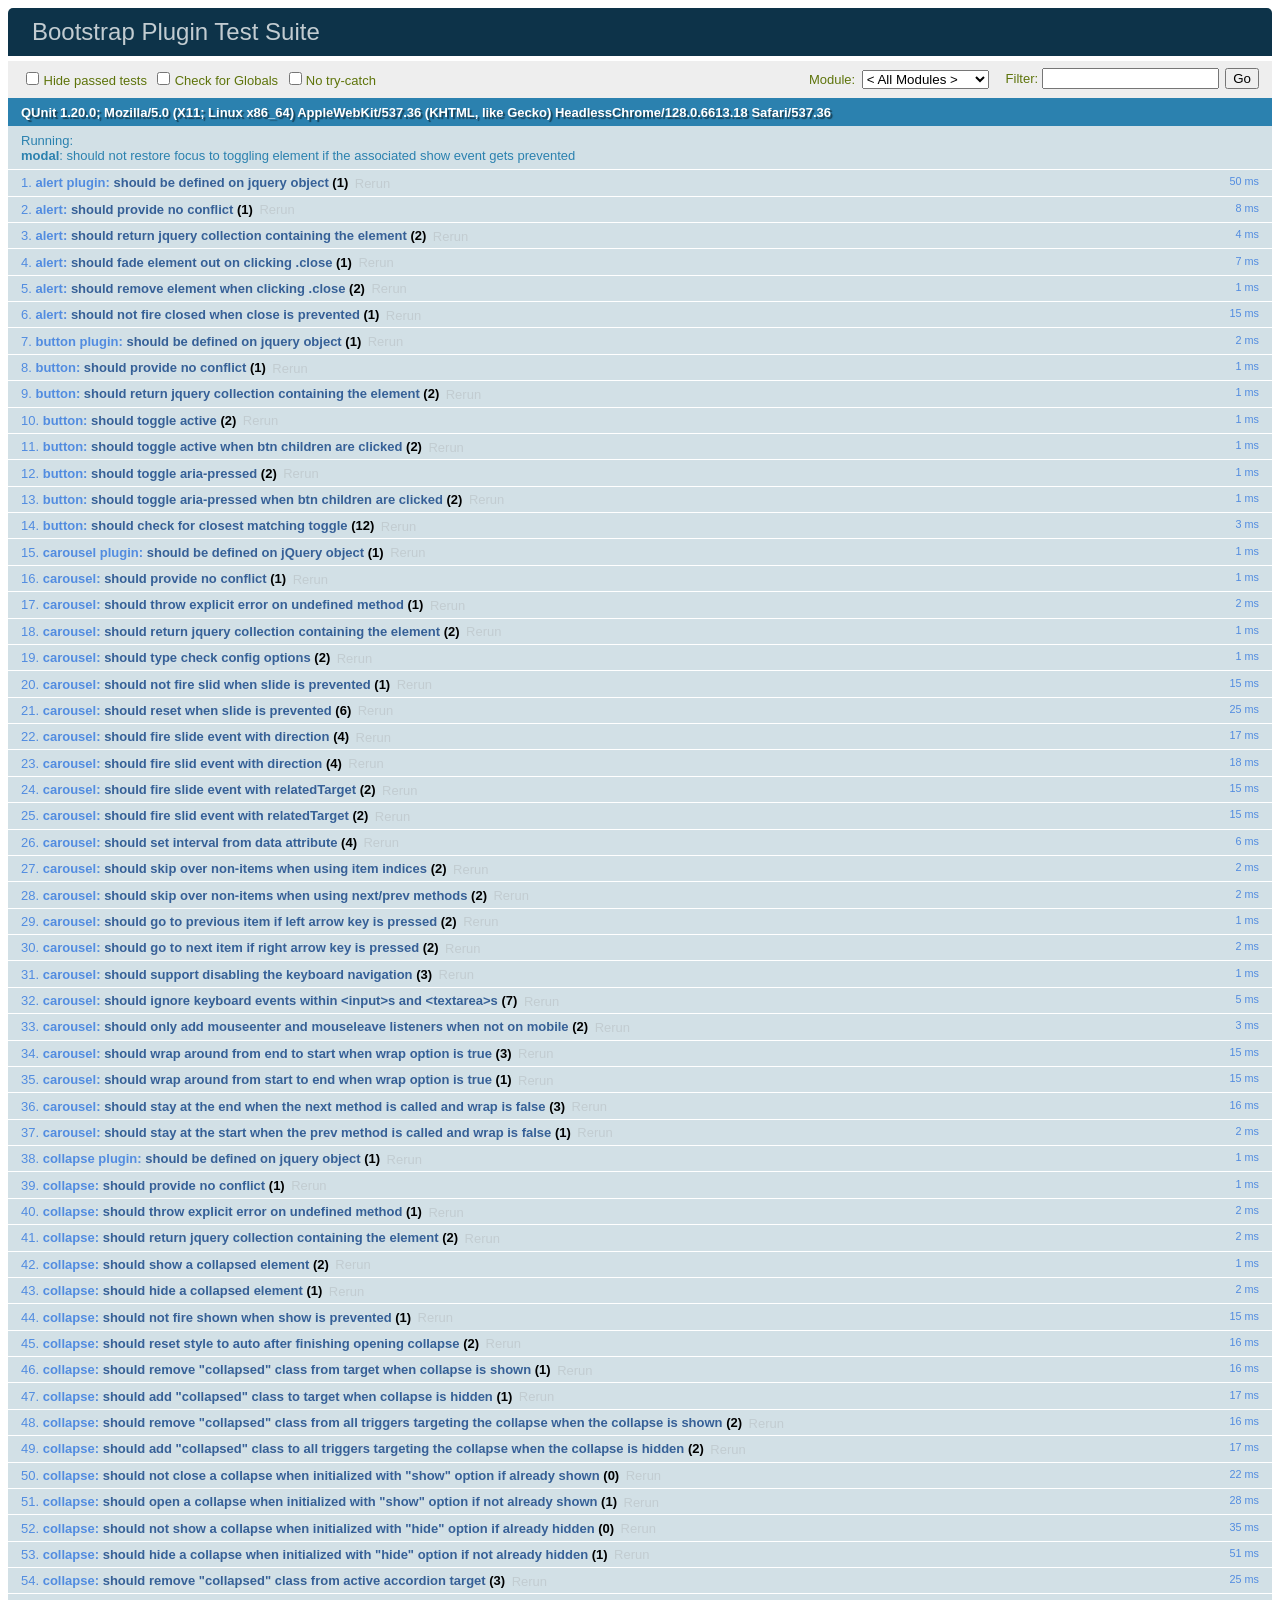
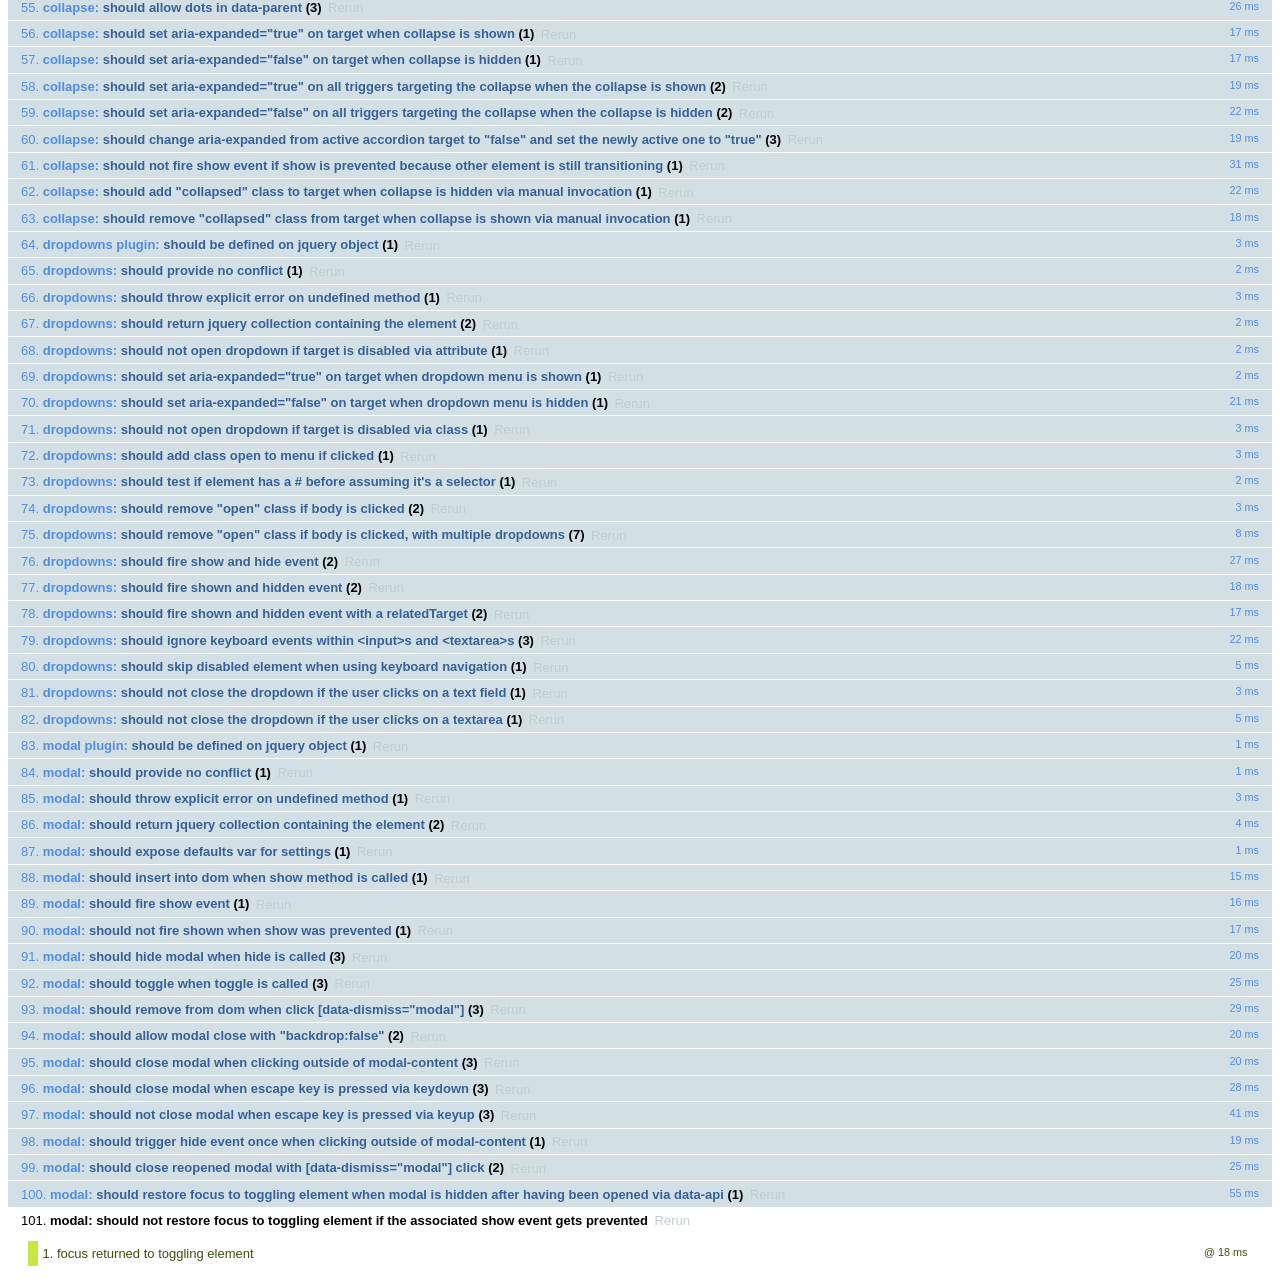
<file: Employe/static/bootstrap_alpha4/js/tests/index.html>
<!DOCTYPE html>
<html>
  <head>
    <meta charset="utf-8">
    <title>Bootstrap Plugin Test Suite</title>
    <meta name="viewport" content="width=device-width, initial-scale=1">

    <!-- jQuery -->
    <script src="vendor/jquery.min.js"></script>
    <script src="vendor/tether.min.js"></script>
    <script>
      // Disable jQuery event aliases to ensure we don't accidentally use any of them
      (function () {
        var eventAliases = [
          'blur',
          'focus',
          'focusin',
          'focusout',
          'load',
          'resize',
          'scroll',
          'unload',
          'click',
          'dblclick',
          'mousedown',
          'mouseup',
          'mousemove',
          'mouseover',
          'mouseout',
          'mouseenter',
          'mouseleave',
          'change',
          'select',
          'submit',
          'keydown',
          'keypress',
          'keyup',
          'error',
          'contextmenu',
          'hover',
          'bind',
          'unbind',
          'delegate',
          'undelegate'
        ]
        for (var i = 0; i < eventAliases.length; i++) {
          $.fn[eventAliases[i]] = undefined
        }
      })()
    </script>

    <!-- QUnit -->
    <link rel="stylesheet" href="vendor/qunit.css" media="screen">
    <script src="vendor/qunit.js"></script>
    <script>
      // See https://github.com/axemclion/grunt-saucelabs#test-result-details-with-qunit
      var log = []
      // Require assert.expect in each test
      QUnit.config.requireExpects = true
      QUnit.done(function (testResults) {
        var tests = []
        for (var i = 0, len = log.length; i < len; i++) {
          var details = log[i]
          tests.push({
            name: details.name,
            result: details.result,
            expected: details.expected,
            actual: details.actual,
            source: details.source
          })
        }
        testResults.tests = tests

        window.global_test_results = testResults
      })

      QUnit.testStart(function (testDetails) {
        $(window).scrollTop(0)
        QUnit.log(function (details) {
          if (!details.result) {
            details.name = testDetails.name
            log.push(details)
          }
        })
      })

      // Cleanup
      QUnit.testDone(function () {
        $('#qunit-fixture').empty()
        $('#modal-test, .modal-backdrop').remove()
      })

      // Display fixture on-screen on iOS to avoid false positives
      if (/iPhone|iPad|iPod/.test(navigator.userAgent)) {
        QUnit.begin(function() {
          $('#qunit-fixture').css({ top: 0, left: 0 })
        })

        QUnit.done(function () {
          $('#qunit-fixture').css({ top: '', left: '' })
        })
      }

      // Disable deprecated global QUnit method aliases in preparation for QUnit v2
      (function () {
        var methodNames = [
          'async',
          'asyncTest',
          'deepEqual',
          'equal',
          'expect',
          'module',
          'notDeepEqual',
          'notEqual',
          'notPropEqual',
          'notStrictEqual',
          'ok',
          'propEqual',
          'push',
          'start',
          'stop',
          'strictEqual',
          'test',
          'throws'
        ];
        for (var i = 0; i < methodNames.length; i++) {
          var methodName = methodNames[i];
          window[methodName] = undefined;
        }
      })();
    </script>

    <!-- es6 Plugin sources -->
    <script src="../../js/dist/util.js"></script>
    <script src="../../js/dist/alert.js"></script>
    <script src="../../js/dist/button.js"></script>
    <script src="../../js/dist/carousel.js"></script>
    <script src="../../js/dist/collapse.js"></script>
    <script src="../../js/dist/dropdown.js"></script>
    <script src="../../js/dist/modal.js"></script>
    <script src="../../js/dist/scrollspy.js"></script>
    <script src="../../js/dist/tab.js"></script>
    <script src="../../js/dist/tooltip.js"></script>
    <script src="../../js/dist/popover.js"></script>

    <!-- Unit tests -->
    <script src="unit/alert.js"></script>
    <script src="unit/button.js"></script>
    <script src="unit/carousel.js"></script>
    <script src="unit/collapse.js"></script>
    <script src="unit/dropdown.js"></script>
    <script src="unit/modal.js"></script>
    <script src="unit/scrollspy.js"></script>
    <script src="unit/tab.js"></script>
    <script src="unit/tooltip.js"></script>
    <script src="unit/popover.js"></script>

  </head>
  <body>
    <div id="qunit-container">
      <div id="qunit"></div>
      <div id="qunit-fixture"></div>
    </div>
  </body>
</html>
</file>
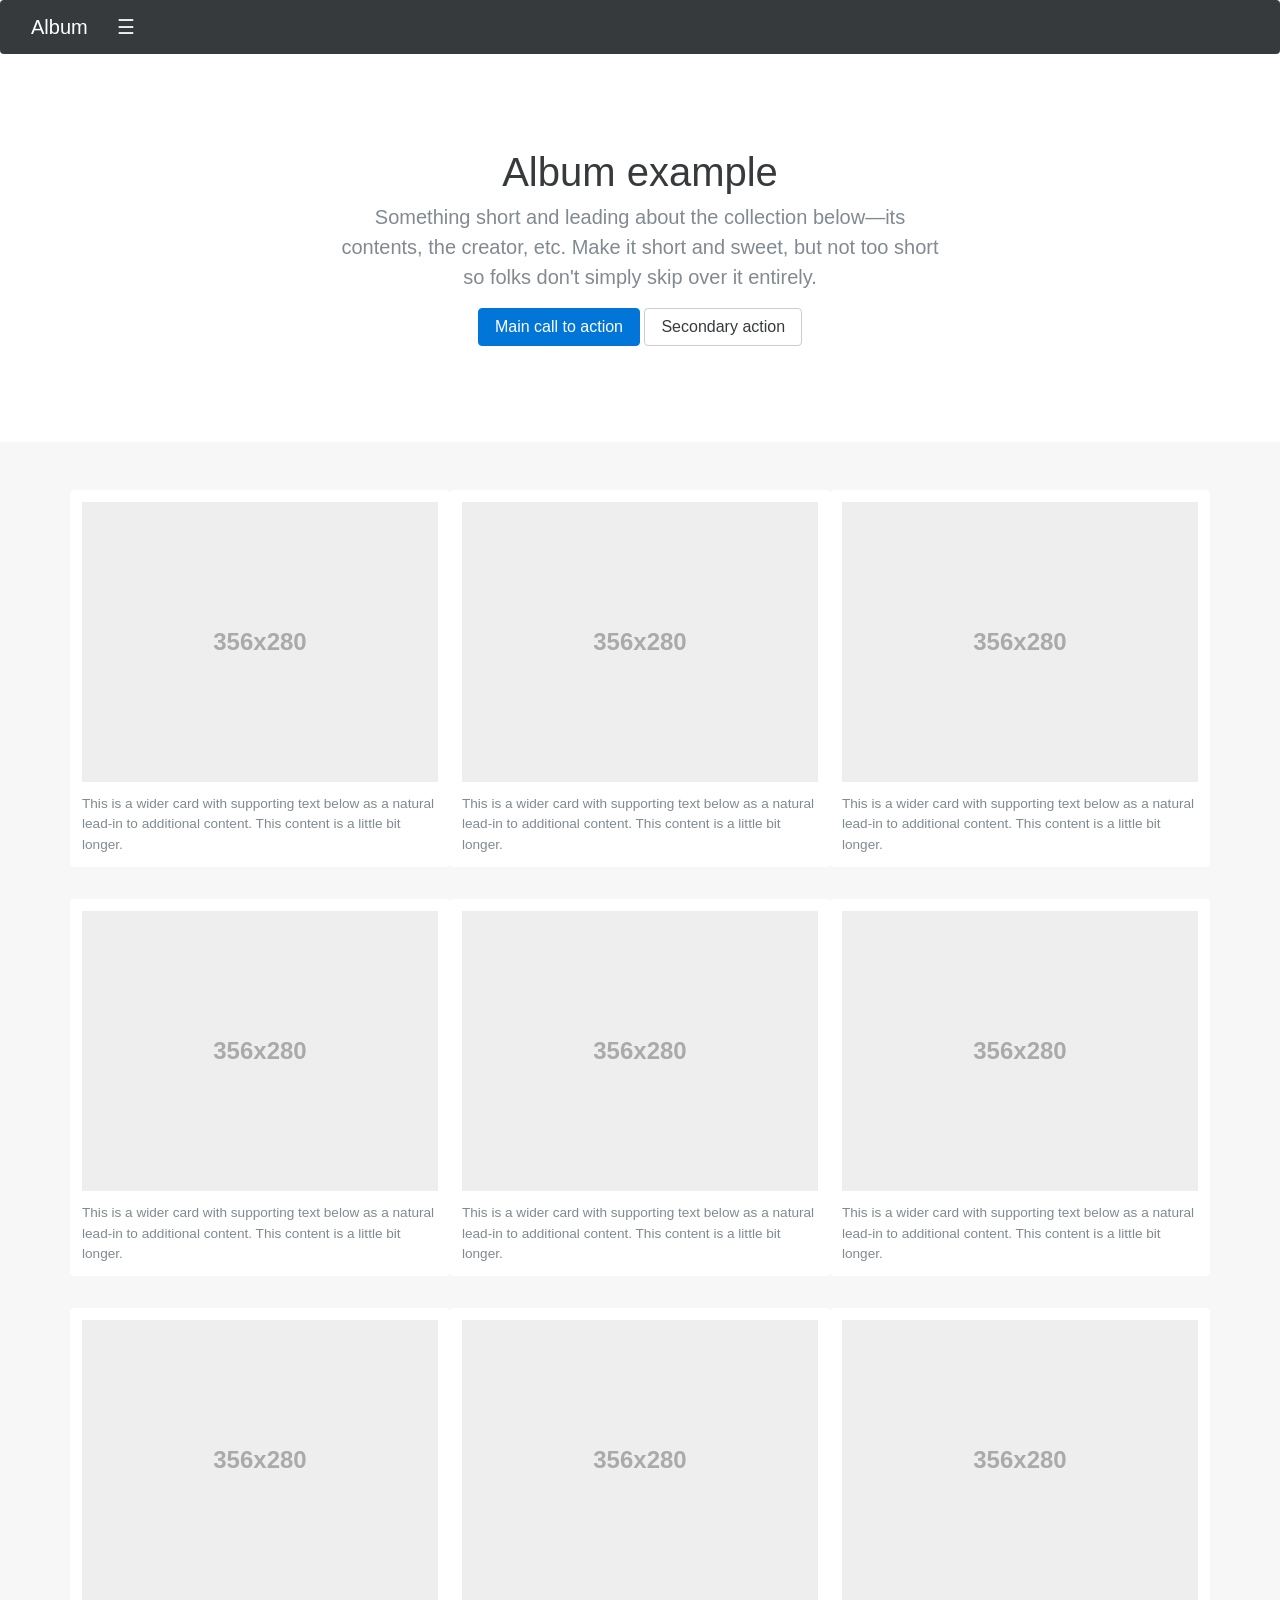
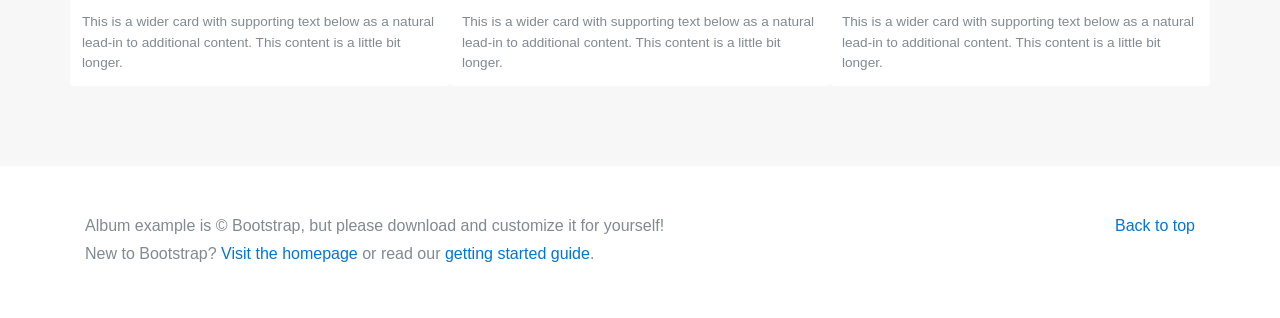
<file: Employe/static/bootstrap_alpha4/docs/examples/album/index.html>
<!DOCTYPE html>
<html lang="en">
  <head>
    <meta charset="utf-8">
    <meta http-equiv="X-UA-Compatible" content="IE=edge">
    <meta name="viewport" content="width=device-width, initial-scale=1, shrink-to-fit=no">
    <meta name="description" content="">
    <meta name="author" content="">
    <link rel="icon" href="../../favicon.ico">

    <title>Album example for Bootstrap</title>

    <!-- Bootstrap core CSS -->
    <link href="../../dist/css/bootstrap.min.css" rel="stylesheet">

    <!-- Custom styles for this template -->
    <link href="album.css" rel="stylesheet">
  </head>

  <body>

    <div class="navbar-collapse collapse inverse" id="navbar-header">
      <div class="container-fluid">
        <div class="about">
          <h4>About</h4>
          <p class="text-muted">Add some information about the album below, the author, or any other background context. Make it a few sentences long so folks can pick up some informative tidbits. Then, link them off to some social networking sites or contact information.</p>
        </div>
        <div class="social">
          <h4>Contact</h4>
          <ul class="list-unstyled">
            <li><a href="#">Follow on Twitter</a></li>
            <li><a href="#">Like on Facebook</a></li>
            <li><a href="#">Email me</a></li>
          </ul>
        </div>
      </div>
    </div>
    <div class="navbar navbar-static-top navbar-dark bg-inverse">
      <div class="container-fluid">
        <button class="navbar-toggler" type="button" data-toggle="collapse" data-target="#navbar-header">
          &#9776;
        </button>
        <a href="#" class="navbar-brand">Album</a>
      </div>
    </div>

    <section class="jumbotron text-xs-center">
      <div class="container">
        <h1 class="jumbotron-heading">Album example</h1>
        <p class="lead text-muted">Something short and leading about the collection below—its contents, the creator, etc. Make it short and sweet, but not too short so folks don't simply skip over it entirely.</p>
        <p>
          <a href="#" class="btn btn-primary">Main call to action</a>
          <a href="#" class="btn btn-secondary">Secondary action</a>
        </p>
      </div>
    </section>

    <div class="album text-muted">
      <div class="container">

        <div class="row">
          <div class="card">
            <img data-src="holder.js/100px280/thumb" alt="Card image cap">
            <p class="card-text">This is a wider card with supporting text below as a natural lead-in to additional content. This content is a little bit longer.</p>
          </div>
          <div class="card">
            <img data-src="holder.js/100px280/thumb" alt="Card image cap">
            <p class="card-text">This is a wider card with supporting text below as a natural lead-in to additional content. This content is a little bit longer.</p>
          </div>
          <div class="card">
            <img data-src="holder.js/100px280/thumb" alt="Card image cap">
            <p class="card-text">This is a wider card with supporting text below as a natural lead-in to additional content. This content is a little bit longer.</p>
          </div>

          <div class="card">
            <img data-src="holder.js/100px280/thumb" alt="Card image cap">
            <p class="card-text">This is a wider card with supporting text below as a natural lead-in to additional content. This content is a little bit longer.</p>
          </div>
          <div class="card">
            <img data-src="holder.js/100px280/thumb" alt="Card image cap">
            <p class="card-text">This is a wider card with supporting text below as a natural lead-in to additional content. This content is a little bit longer.</p>
          </div>
          <div class="card">
            <img data-src="holder.js/100px280/thumb" alt="Card image cap">
            <p class="card-text">This is a wider card with supporting text below as a natural lead-in to additional content. This content is a little bit longer.</p>
          </div>

          <div class="card">
            <img data-src="holder.js/100px280/thumb" alt="Card image cap">
            <p class="card-text">This is a wider card with supporting text below as a natural lead-in to additional content. This content is a little bit longer.</p>
          </div>
          <div class="card">
            <img data-src="holder.js/100px280/thumb" alt="Card image cap">
            <p class="card-text">This is a wider card with supporting text below as a natural lead-in to additional content. This content is a little bit longer.</p>
          </div>
          <div class="card">
            <img data-src="holder.js/100px280/thumb" alt="Card image cap">
            <p class="card-text">This is a wider card with supporting text below as a natural lead-in to additional content. This content is a little bit longer.</p>
          </div>
        </div>

      </div>
    </div>

    <footer class="text-muted">
      <div class="container">
        <p class="pull-xs-right">
          <a href="#">Back to top</a>
        </p>
        <p>Album example is &copy; Bootstrap, but please download and customize it for yourself!</p>
        <p>New to Bootstrap? <a href="../../">Visit the homepage</a> or read our <a href="../../getting-started/">getting started guide</a>.</p>
      </div>
    </footer>

    <!-- Bootstrap core JavaScript
    ================================================== -->
    <!-- Placed at the end of the document so the pages load faster -->
    <script src="https://ajax.googleapis.com/ajax/libs/jquery/2.1.4/jquery.min.js"></script>
    <script>window.jQuery || document.write('<script src="../../assets/js/vendor/jquery.min.js"><\/script>')</script>
    <script src="../../assets/js/vendor/holder.min.js"></script>
    <script>
      $(function () {
        Holder.addTheme("thumb", { background: "#55595c", foreground: "#eceeef", text: "Thumbnail" });
      });
    </script>
    <script src="../../dist/js/bootstrap.min.js"></script>
    <!-- IE10 viewport hack for Surface/desktop Windows 8 bug -->
    <script src="../../assets/js/ie10-viewport-bug-workaround.js"></script>
  </body>
</html>
</file>
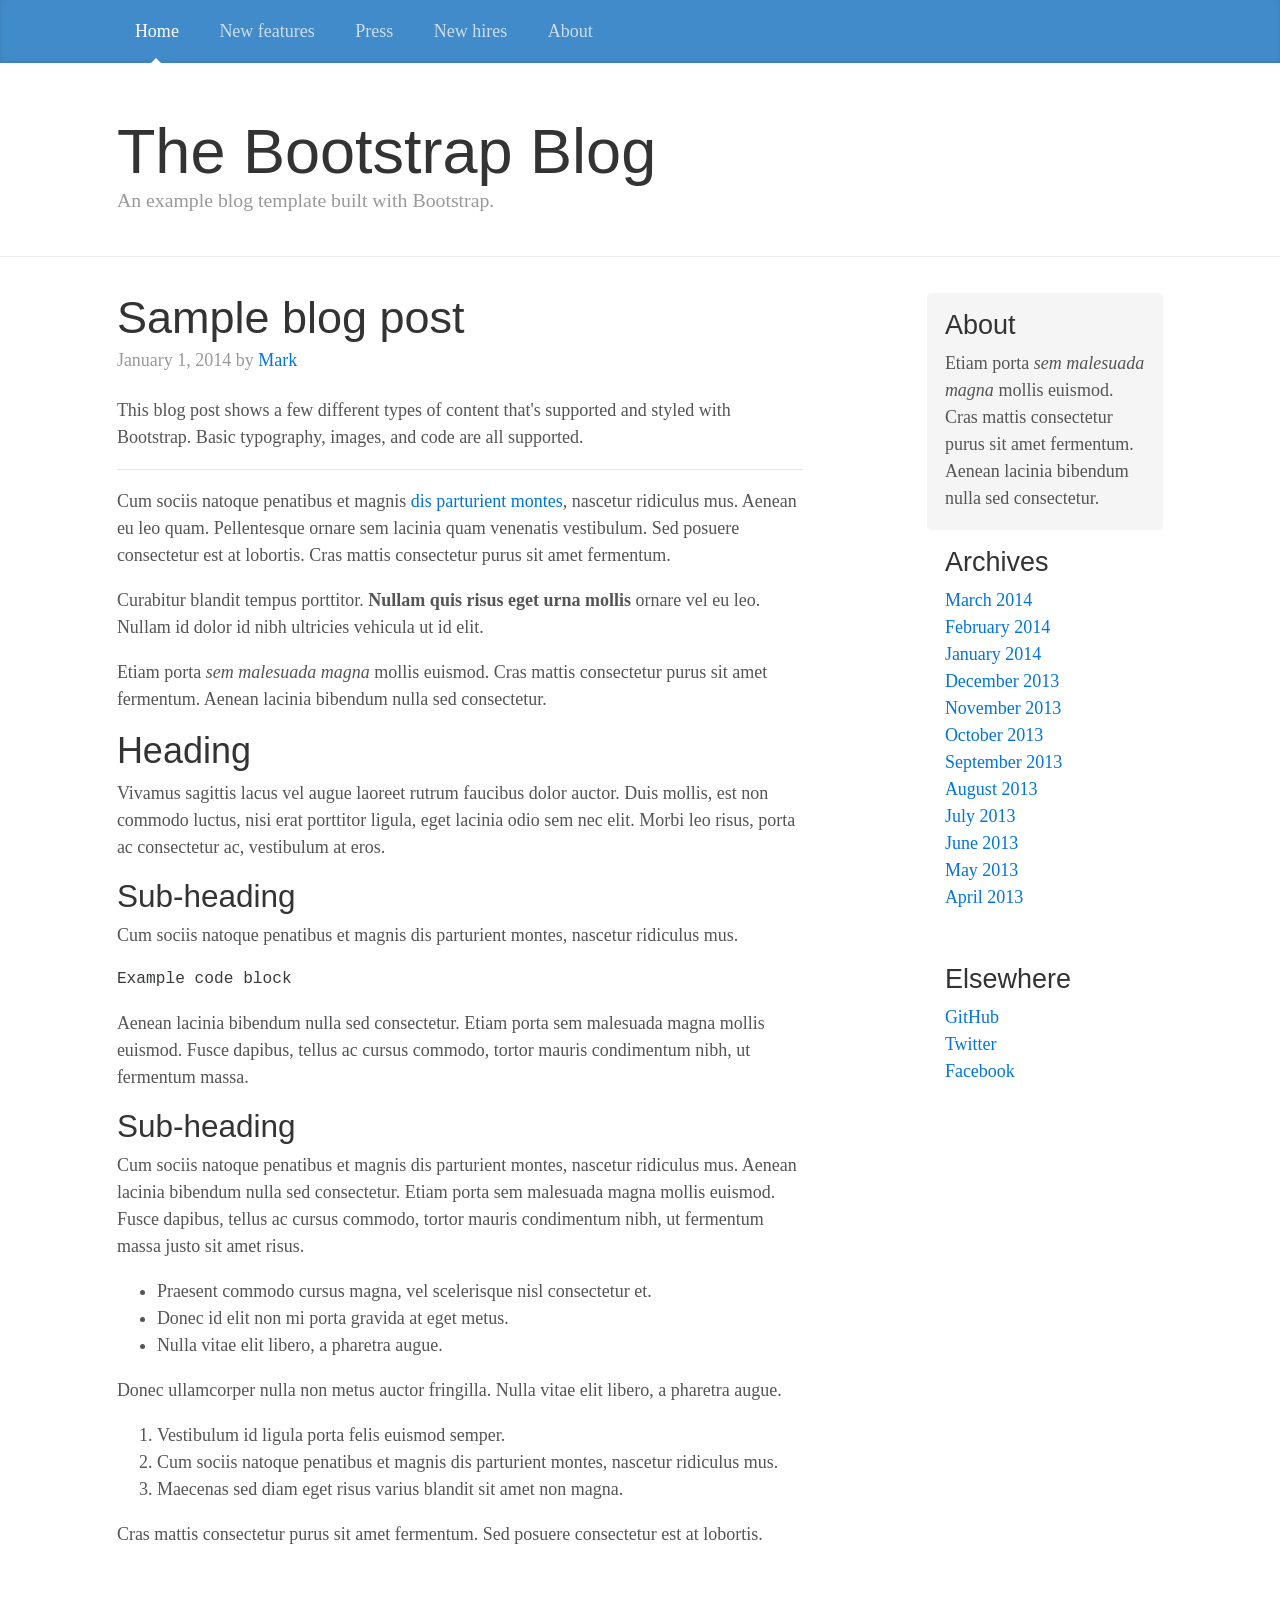
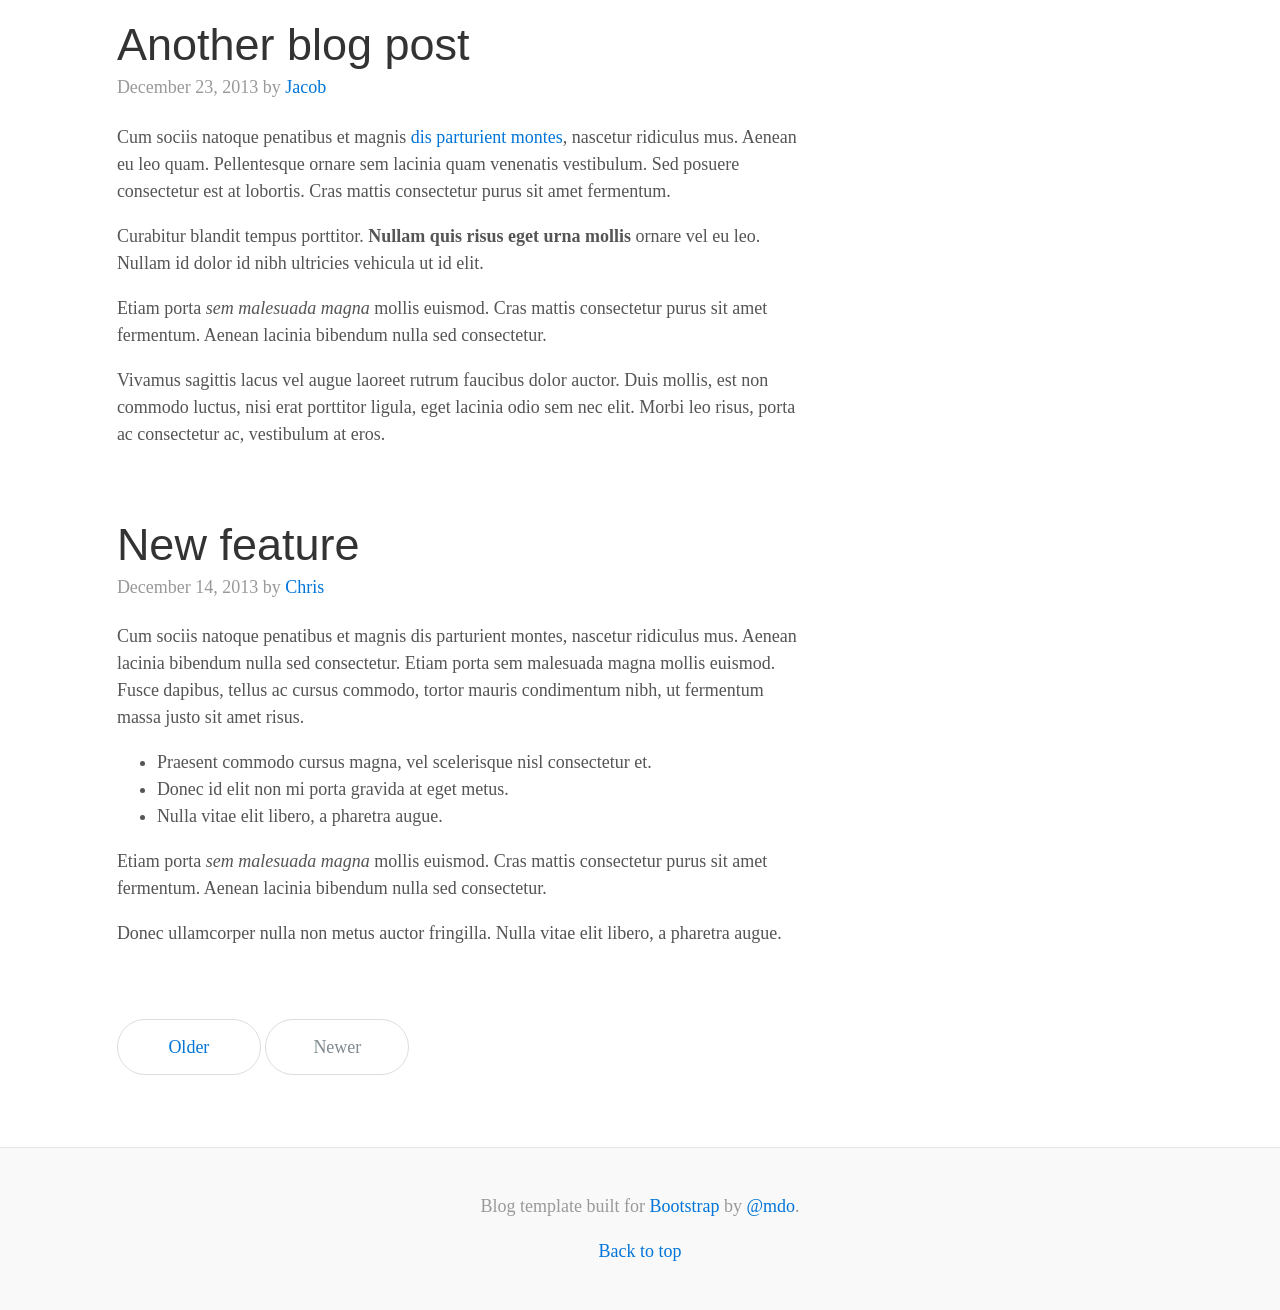
<file: Employe/static/bootstrap_alpha4/docs/examples/blog/index.html>
<!DOCTYPE html>
<html lang="en">
  <head>
    <meta charset="utf-8">
    <meta http-equiv="X-UA-Compatible" content="IE=edge">
    <meta name="viewport" content="width=device-width, initial-scale=1, shrink-to-fit=no">
    <!-- The above 3 meta tags *must* come first in the head; any other head content must come *after* these tags -->
    <meta name="description" content="">
    <meta name="author" content="">
    <link rel="icon" href="../../favicon.ico">

    <title>Blog Template for Bootstrap</title>

    <!-- Bootstrap core CSS -->
    <link href="../../dist/css/bootstrap.min.css" rel="stylesheet">

    <!-- Custom styles for this template -->
    <link href="blog.css" rel="stylesheet">
  </head>

  <body>

    <div class="blog-masthead">
      <div class="container">
        <nav class="nav blog-nav">
          <a class="nav-link active" href="#">Home</a>
          <a class="nav-link" href="#">New features</a>
          <a class="nav-link" href="#">Press</a>
          <a class="nav-link" href="#">New hires</a>
          <a class="nav-link" href="#">About</a>
        </nav>
      </div>
    </div>

    <div class="blog-header">
      <div class="container">
        <h1 class="blog-title">The Bootstrap Blog</h1>
        <p class="lead blog-description">An example blog template built with Bootstrap.</p>
      </div>
    </div>

    <div class="container">

      <div class="row">

        <div class="col-sm-8 blog-main">

          <div class="blog-post">
            <h2 class="blog-post-title">Sample blog post</h2>
            <p class="blog-post-meta">January 1, 2014 by <a href="#">Mark</a></p>

            <p>This blog post shows a few different types of content that's supported and styled with Bootstrap. Basic typography, images, and code are all supported.</p>
            <hr>
            <p>Cum sociis natoque penatibus et magnis <a href="#">dis parturient montes</a>, nascetur ridiculus mus. Aenean eu leo quam. Pellentesque ornare sem lacinia quam venenatis vestibulum. Sed posuere consectetur est at lobortis. Cras mattis consectetur purus sit amet fermentum.</p>
            <blockquote>
              <p>Curabitur blandit tempus porttitor. <strong>Nullam quis risus eget urna mollis</strong> ornare vel eu leo. Nullam id dolor id nibh ultricies vehicula ut id elit.</p>
            </blockquote>
            <p>Etiam porta <em>sem malesuada magna</em> mollis euismod. Cras mattis consectetur purus sit amet fermentum. Aenean lacinia bibendum nulla sed consectetur.</p>
            <h2>Heading</h2>
            <p>Vivamus sagittis lacus vel augue laoreet rutrum faucibus dolor auctor. Duis mollis, est non commodo luctus, nisi erat porttitor ligula, eget lacinia odio sem nec elit. Morbi leo risus, porta ac consectetur ac, vestibulum at eros.</p>
            <h3>Sub-heading</h3>
            <p>Cum sociis natoque penatibus et magnis dis parturient montes, nascetur ridiculus mus.</p>
            <pre><code>Example code block</code></pre>
            <p>Aenean lacinia bibendum nulla sed consectetur. Etiam porta sem malesuada magna mollis euismod. Fusce dapibus, tellus ac cursus commodo, tortor mauris condimentum nibh, ut fermentum massa.</p>
            <h3>Sub-heading</h3>
            <p>Cum sociis natoque penatibus et magnis dis parturient montes, nascetur ridiculus mus. Aenean lacinia bibendum nulla sed consectetur. Etiam porta sem malesuada magna mollis euismod. Fusce dapibus, tellus ac cursus commodo, tortor mauris condimentum nibh, ut fermentum massa justo sit amet risus.</p>
            <ul>
              <li>Praesent commodo cursus magna, vel scelerisque nisl consectetur et.</li>
              <li>Donec id elit non mi porta gravida at eget metus.</li>
              <li>Nulla vitae elit libero, a pharetra augue.</li>
            </ul>
            <p>Donec ullamcorper nulla non metus auctor fringilla. Nulla vitae elit libero, a pharetra augue.</p>
            <ol>
              <li>Vestibulum id ligula porta felis euismod semper.</li>
              <li>Cum sociis natoque penatibus et magnis dis parturient montes, nascetur ridiculus mus.</li>
              <li>Maecenas sed diam eget risus varius blandit sit amet non magna.</li>
            </ol>
            <p>Cras mattis consectetur purus sit amet fermentum. Sed posuere consectetur est at lobortis.</p>
          </div><!-- /.blog-post -->

          <div class="blog-post">
            <h2 class="blog-post-title">Another blog post</h2>
            <p class="blog-post-meta">December 23, 2013 by <a href="#">Jacob</a></p>

            <p>Cum sociis natoque penatibus et magnis <a href="#">dis parturient montes</a>, nascetur ridiculus mus. Aenean eu leo quam. Pellentesque ornare sem lacinia quam venenatis vestibulum. Sed posuere consectetur est at lobortis. Cras mattis consectetur purus sit amet fermentum.</p>
            <blockquote>
              <p>Curabitur blandit tempus porttitor. <strong>Nullam quis risus eget urna mollis</strong> ornare vel eu leo. Nullam id dolor id nibh ultricies vehicula ut id elit.</p>
            </blockquote>
            <p>Etiam porta <em>sem malesuada magna</em> mollis euismod. Cras mattis consectetur purus sit amet fermentum. Aenean lacinia bibendum nulla sed consectetur.</p>
            <p>Vivamus sagittis lacus vel augue laoreet rutrum faucibus dolor auctor. Duis mollis, est non commodo luctus, nisi erat porttitor ligula, eget lacinia odio sem nec elit. Morbi leo risus, porta ac consectetur ac, vestibulum at eros.</p>
          </div><!-- /.blog-post -->

          <div class="blog-post">
            <h2 class="blog-post-title">New feature</h2>
            <p class="blog-post-meta">December 14, 2013 by <a href="#">Chris</a></p>

            <p>Cum sociis natoque penatibus et magnis dis parturient montes, nascetur ridiculus mus. Aenean lacinia bibendum nulla sed consectetur. Etiam porta sem malesuada magna mollis euismod. Fusce dapibus, tellus ac cursus commodo, tortor mauris condimentum nibh, ut fermentum massa justo sit amet risus.</p>
            <ul>
              <li>Praesent commodo cursus magna, vel scelerisque nisl consectetur et.</li>
              <li>Donec id elit non mi porta gravida at eget metus.</li>
              <li>Nulla vitae elit libero, a pharetra augue.</li>
            </ul>
            <p>Etiam porta <em>sem malesuada magna</em> mollis euismod. Cras mattis consectetur purus sit amet fermentum. Aenean lacinia bibendum nulla sed consectetur.</p>
            <p>Donec ullamcorper nulla non metus auctor fringilla. Nulla vitae elit libero, a pharetra augue.</p>
          </div><!-- /.blog-post -->

          <nav>
            <ul class="pager">
              <li><a href="#">Older</a></li>
              <li class="disabled"><a href="#">Newer</a></li>
            </ul>
          </nav>

        </div><!-- /.blog-main -->

        <div class="col-sm-3 col-sm-offset-1 blog-sidebar">
          <div class="sidebar-module sidebar-module-inset">
            <h4>About</h4>
            <p>Etiam porta <em>sem malesuada magna</em> mollis euismod. Cras mattis consectetur purus sit amet fermentum. Aenean lacinia bibendum nulla sed consectetur.</p>
          </div>
          <div class="sidebar-module">
            <h4>Archives</h4>
            <ol class="list-unstyled">
              <li><a href="#">March 2014</a></li>
              <li><a href="#">February 2014</a></li>
              <li><a href="#">January 2014</a></li>
              <li><a href="#">December 2013</a></li>
              <li><a href="#">November 2013</a></li>
              <li><a href="#">October 2013</a></li>
              <li><a href="#">September 2013</a></li>
              <li><a href="#">August 2013</a></li>
              <li><a href="#">July 2013</a></li>
              <li><a href="#">June 2013</a></li>
              <li><a href="#">May 2013</a></li>
              <li><a href="#">April 2013</a></li>
            </ol>
          </div>
          <div class="sidebar-module">
            <h4>Elsewhere</h4>
            <ol class="list-unstyled">
              <li><a href="#">GitHub</a></li>
              <li><a href="#">Twitter</a></li>
              <li><a href="#">Facebook</a></li>
            </ol>
          </div>
        </div><!-- /.blog-sidebar -->

      </div><!-- /.row -->

    </div><!-- /.container -->

    <footer class="blog-footer">
      <p>Blog template built for <a href="http://getbootstrap.com">Bootstrap</a> by <a href="https://twitter.com/mdo">@mdo</a>.</p>
      <p>
        <a href="#">Back to top</a>
      </p>
    </footer>


    <!-- Bootstrap core JavaScript
    ================================================== -->
    <!-- Placed at the end of the document so the pages load faster -->
    <script src="https://ajax.googleapis.com/ajax/libs/jquery/2.1.4/jquery.min.js"></script>
    <script>window.jQuery || document.write('<script src="../../assets/js/vendor/jquery.min.js"><\/script>')</script>
    <script src="../../dist/js/bootstrap.min.js"></script>
    <!-- IE10 viewport hack for Surface/desktop Windows 8 bug -->
    <script src="../../assets/js/ie10-viewport-bug-workaround.js"></script>
  </body>
</html>
</file>
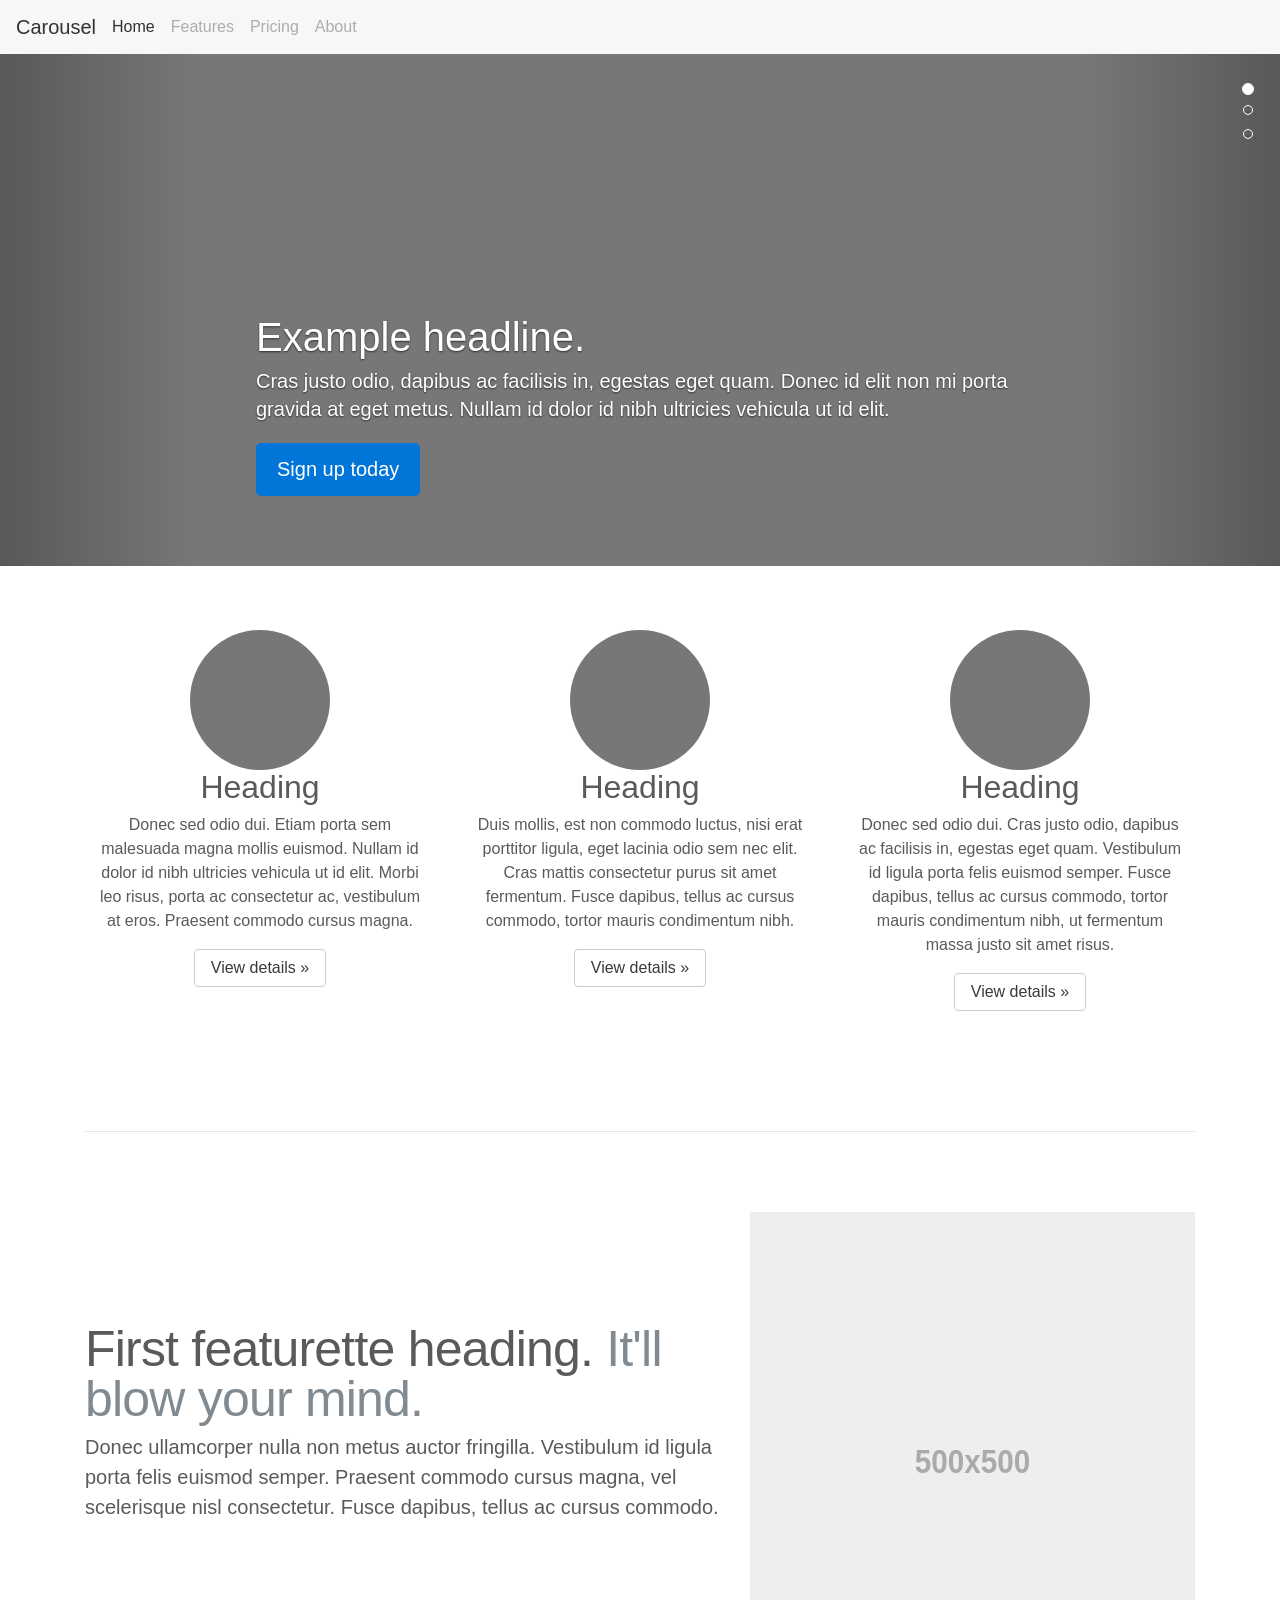
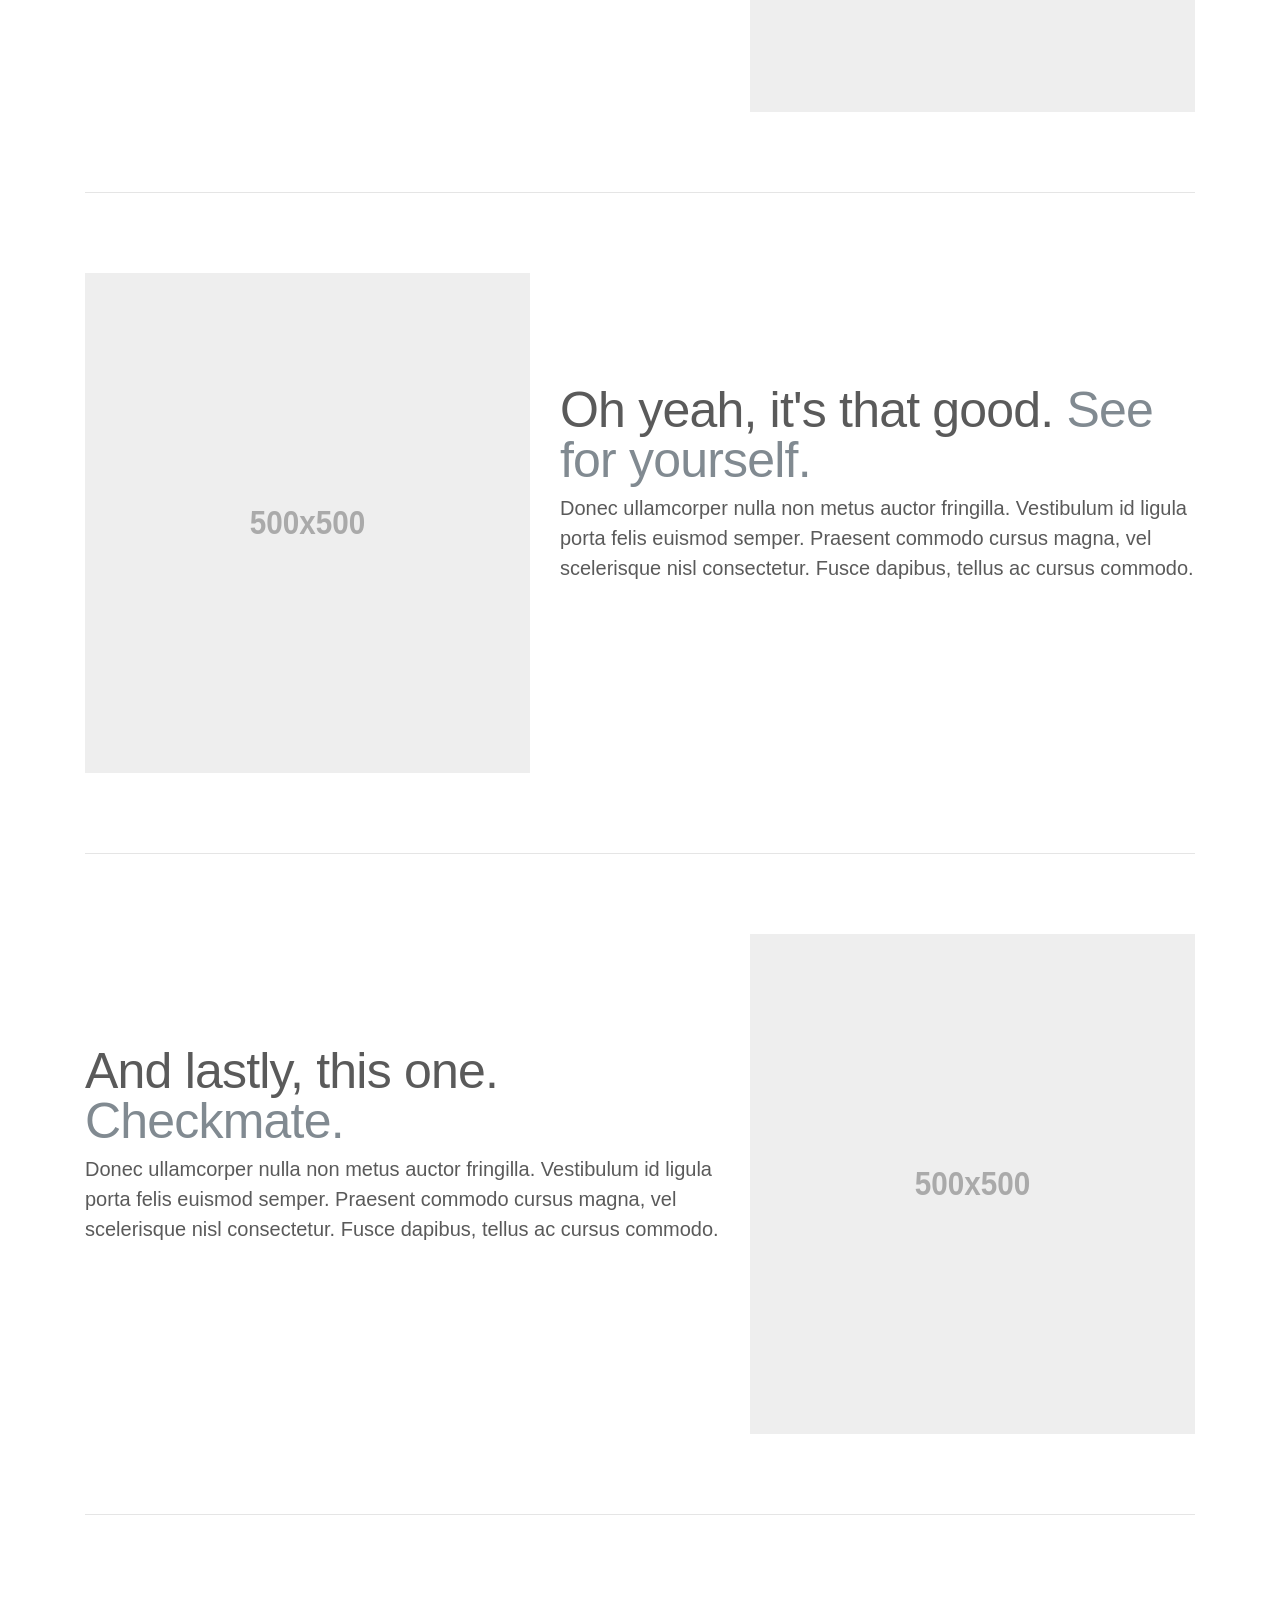
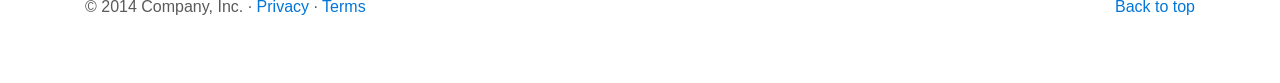
<file: Employe/static/bootstrap_alpha4/docs/examples/carousel/index.html>
<!DOCTYPE html>
<html lang="en">
  <head>
    <meta charset="utf-8">
    <meta http-equiv="X-UA-Compatible" content="IE=edge">
    <meta name="viewport" content="width=device-width, initial-scale=1, shrink-to-fit=no">
    <!-- The above 3 meta tags *must* come first in the head; any other head content must come *after* these tags -->
    <meta name="description" content="">
    <meta name="author" content="">
    <link rel="icon" href="../../favicon.ico">

    <title>Carousel Template for Bootstrap</title>

    <!-- Bootstrap core CSS -->
    <link href="../../dist/css/bootstrap.min.css" rel="stylesheet">

    <!-- Custom styles for this template -->
    <link href="carousel.css" rel="stylesheet">
  </head>
  <body>

    <nav class="navbar navbar-static-top navbar-light bg-faded">
      <a href="#" class="navbar-brand">Carousel</a>
      <ul class="nav navbar-nav">
        <li class="nav-item active">
          <a class="nav-link" href="#">Home <span class="sr-only">(current)</span></a>
        </li>
        <li class="nav-item">
          <a class="nav-link" href="#">Features</a>
        </li>
        <li class="nav-item">
          <a class="nav-link" href="#">Pricing</a>
        </li>
        <li class="nav-item">
          <a class="nav-link" href="#">About</a>
        </li>
      </ul>
    </nav>


    <!-- Carousel
    ================================================== -->
    <div id="myCarousel" class="carousel slide" data-ride="carousel">
      <!-- Indicators -->
      <ol class="carousel-indicators">
        <li data-target="#myCarousel" data-slide-to="0" class="active"></li>
        <li data-target="#myCarousel" data-slide-to="1"></li>
        <li data-target="#myCarousel" data-slide-to="2"></li>
      </ol>
      <div class="carousel-inner" role="listbox">
        <div class="carousel-item active">
          <img class="first-slide" src="[data-uri]" alt="First slide">
          <div class="container">
            <div class="carousel-caption text-xs-left">
              <h1>Example headline.</h1>
              <p>Cras justo odio, dapibus ac facilisis in, egestas eget quam. Donec id elit non mi porta gravida at eget metus. Nullam id dolor id nibh ultricies vehicula ut id elit.</p>
              <p><a class="btn btn-lg btn-primary" href="#" role="button">Sign up today</a></p>
            </div>
          </div>
        </div>
        <div class="carousel-item">
          <img class="second-slide" src="[data-uri]" alt="Second slide">
          <div class="container">
            <div class="carousel-caption">
              <h1>Another example headline.</h1>
              <p>Cras justo odio, dapibus ac facilisis in, egestas eget quam. Donec id elit non mi porta gravida at eget metus. Nullam id dolor id nibh ultricies vehicula ut id elit.</p>
              <p><a class="btn btn-lg btn-primary" href="#" role="button">Learn more</a></p>
            </div>
          </div>
        </div>
        <div class="carousel-item">
          <img class="third-slide" src="[data-uri]" alt="Third slide">
          <div class="container">
            <div class="carousel-caption text-xs-right">
              <h1>One more for good measure.</h1>
              <p>Cras justo odio, dapibus ac facilisis in, egestas eget quam. Donec id elit non mi porta gravida at eget metus. Nullam id dolor id nibh ultricies vehicula ut id elit.</p>
              <p><a class="btn btn-lg btn-primary" href="#" role="button">Browse gallery</a></p>
            </div>
          </div>
        </div>
      </div>
      <a class="left carousel-control" href="#myCarousel" role="button" data-slide="prev">
        <span class="glyphicon glyphicon-chevron-left" aria-hidden="true"></span>
        <span class="sr-only">Previous</span>
      </a>
      <a class="right carousel-control" href="#myCarousel" role="button" data-slide="next">
        <span class="glyphicon glyphicon-chevron-right" aria-hidden="true"></span>
        <span class="sr-only">Next</span>
      </a>
    </div><!-- /.carousel -->


    <!-- Marketing messaging and featurettes
    ================================================== -->
    <!-- Wrap the rest of the page in another container to center all the content. -->

    <div class="container marketing">

      <!-- Three columns of text below the carousel -->
      <div class="row">
        <div class="col-lg-4">
          <img class="img-circle" src="[data-uri]" alt="Generic placeholder image" width="140" height="140">
          <h2>Heading</h2>
          <p>Donec sed odio dui. Etiam porta sem malesuada magna mollis euismod. Nullam id dolor id nibh ultricies vehicula ut id elit. Morbi leo risus, porta ac consectetur ac, vestibulum at eros. Praesent commodo cursus magna.</p>
          <p><a class="btn btn-secondary" href="#" role="button">View details &raquo;</a></p>
        </div><!-- /.col-lg-4 -->
        <div class="col-lg-4">
          <img class="img-circle" src="[data-uri]" alt="Generic placeholder image" width="140" height="140">
          <h2>Heading</h2>
          <p>Duis mollis, est non commodo luctus, nisi erat porttitor ligula, eget lacinia odio sem nec elit. Cras mattis consectetur purus sit amet fermentum. Fusce dapibus, tellus ac cursus commodo, tortor mauris condimentum nibh.</p>
          <p><a class="btn btn-secondary" href="#" role="button">View details &raquo;</a></p>
        </div><!-- /.col-lg-4 -->
        <div class="col-lg-4">
          <img class="img-circle" src="[data-uri]" alt="Generic placeholder image" width="140" height="140">
          <h2>Heading</h2>
          <p>Donec sed odio dui. Cras justo odio, dapibus ac facilisis in, egestas eget quam. Vestibulum id ligula porta felis euismod semper. Fusce dapibus, tellus ac cursus commodo, tortor mauris condimentum nibh, ut fermentum massa justo sit amet risus.</p>
          <p><a class="btn btn-secondary" href="#" role="button">View details &raquo;</a></p>
        </div><!-- /.col-lg-4 -->
      </div><!-- /.row -->


      <!-- START THE FEATURETTES -->

      <hr class="featurette-divider">

      <div class="row featurette">
        <div class="col-md-7">
          <h2 class="featurette-heading">First featurette heading. <span class="text-muted">It'll blow your mind.</span></h2>
          <p class="lead">Donec ullamcorper nulla non metus auctor fringilla. Vestibulum id ligula porta felis euismod semper. Praesent commodo cursus magna, vel scelerisque nisl consectetur. Fusce dapibus, tellus ac cursus commodo.</p>
        </div>
        <div class="col-md-5">
          <img class="featurette-image img-fluid center-block" data-src="holder.js/500x500/auto" alt="Generic placeholder image">
        </div>
      </div>

      <hr class="featurette-divider">

      <div class="row featurette">
        <div class="col-md-7 col-md-push-5">
          <h2 class="featurette-heading">Oh yeah, it's that good. <span class="text-muted">See for yourself.</span></h2>
          <p class="lead">Donec ullamcorper nulla non metus auctor fringilla. Vestibulum id ligula porta felis euismod semper. Praesent commodo cursus magna, vel scelerisque nisl consectetur. Fusce dapibus, tellus ac cursus commodo.</p>
        </div>
        <div class="col-md-5 col-md-pull-7">
          <img class="featurette-image img-fluid center-block" data-src="holder.js/500x500/auto" alt="Generic placeholder image">
        </div>
      </div>

      <hr class="featurette-divider">

      <div class="row featurette">
        <div class="col-md-7">
          <h2 class="featurette-heading">And lastly, this one. <span class="text-muted">Checkmate.</span></h2>
          <p class="lead">Donec ullamcorper nulla non metus auctor fringilla. Vestibulum id ligula porta felis euismod semper. Praesent commodo cursus magna, vel scelerisque nisl consectetur. Fusce dapibus, tellus ac cursus commodo.</p>
        </div>
        <div class="col-md-5">
          <img class="featurette-image img-fluid center-block" data-src="holder.js/500x500/auto" alt="Generic placeholder image">
        </div>
      </div>

      <hr class="featurette-divider">

      <!-- /END THE FEATURETTES -->


      <!-- FOOTER -->
      <footer>
        <p class="pull-xs-right"><a href="#">Back to top</a></p>
        <p>&copy; 2014 Company, Inc. &middot; <a href="#">Privacy</a> &middot; <a href="#">Terms</a></p>
      </footer>

    </div><!-- /.container -->


    <!-- Bootstrap core JavaScript
    ================================================== -->
    <!-- Placed at the end of the document so the pages load faster -->
    <script src="https://ajax.googleapis.com/ajax/libs/jquery/2.1.4/jquery.min.js"></script>
    <script>window.jQuery || document.write('<script src="../../assets/js/vendor/jquery.min.js"><\/script>')</script>
    <script src="../../dist/js/bootstrap.min.js"></script>
    <!-- Just to make our placeholder images work. Don't actually copy the next line! -->
    <script src="../../assets/js/vendor/holder.min.js"></script>
    <!-- IE10 viewport hack for Surface/desktop Windows 8 bug -->
    <script src="../../assets/js/ie10-viewport-bug-workaround.js"></script>
  </body>
</html>
</file>
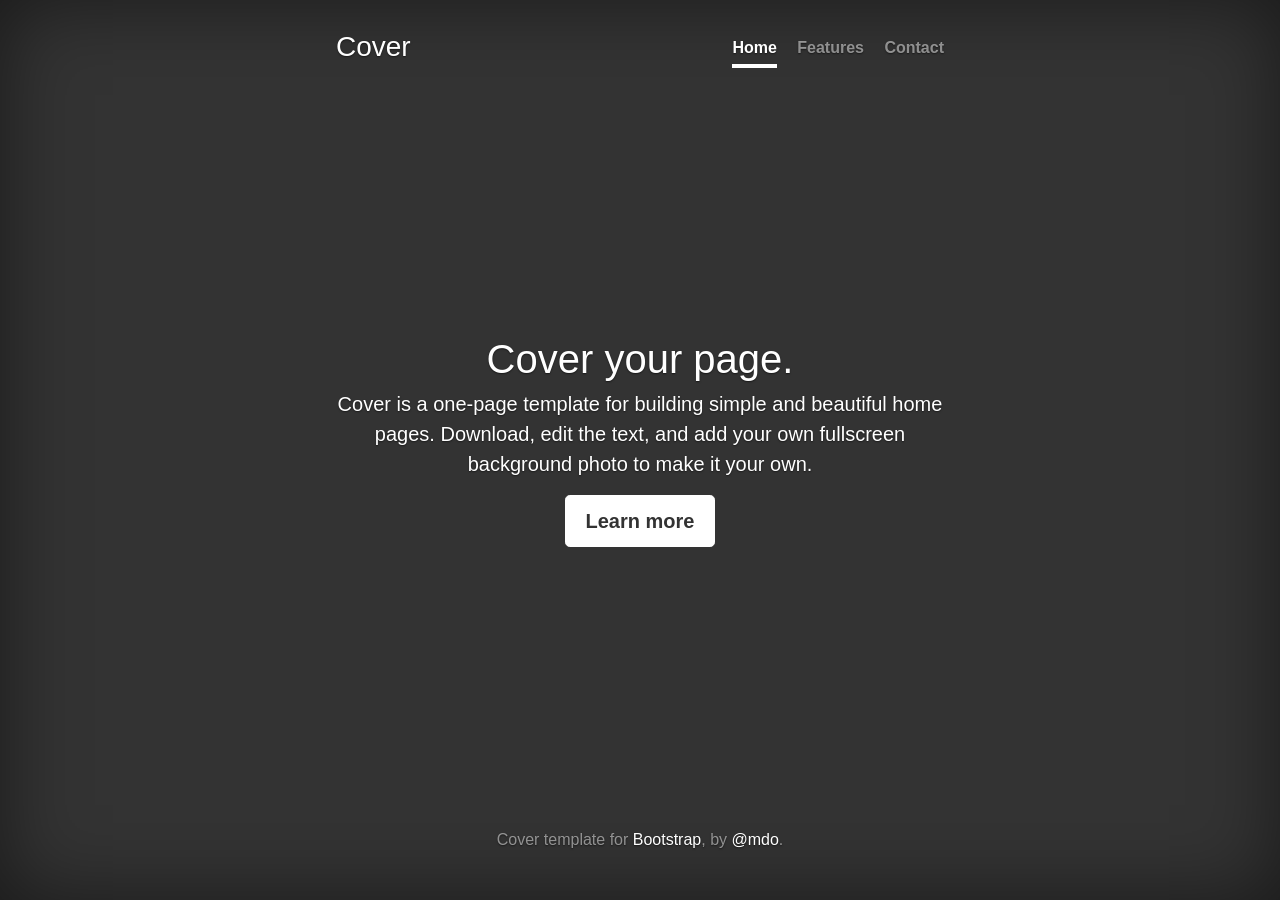
<file: Employe/static/bootstrap_alpha4/docs/examples/cover/index.html>
<!DOCTYPE html>
<html lang="en">
  <head>
    <meta charset="utf-8">
    <meta http-equiv="X-UA-Compatible" content="IE=edge">
    <meta name="viewport" content="width=device-width, initial-scale=1, shrink-to-fit=no">
    <!-- The above 3 meta tags *must* come first in the head; any other head content must come *after* these tags -->
    <meta name="description" content="">
    <meta name="author" content="">
    <link rel="icon" href="../../favicon.ico">

    <title>Cover Template for Bootstrap</title>

    <!-- Bootstrap core CSS -->
    <link href="../../dist/css/bootstrap.min.css" rel="stylesheet">

    <!-- Custom styles for this template -->
    <link href="cover.css" rel="stylesheet">
  </head>

  <body>

    <div class="site-wrapper">

      <div class="site-wrapper-inner">

        <div class="cover-container">

          <div class="masthead clearfix">
            <div class="inner">
              <h3 class="masthead-brand">Cover</h3>
              <nav class="nav nav-masthead">
                <a class="nav-link active" href="#">Home</a>
                <a class="nav-link" href="#">Features</a>
                <a class="nav-link" href="#">Contact</a>
              </nav>
            </div>
          </div>

          <div class="inner cover">
            <h1 class="cover-heading">Cover your page.</h1>
            <p class="lead">Cover is a one-page template for building simple and beautiful home pages. Download, edit the text, and add your own fullscreen background photo to make it your own.</p>
            <p class="lead">
              <a href="#" class="btn btn-lg btn-secondary">Learn more</a>
            </p>
          </div>

          <div class="mastfoot">
            <div class="inner">
              <p>Cover template for <a href="http://getbootstrap.com">Bootstrap</a>, by <a href="https://twitter.com/mdo">@mdo</a>.</p>
            </div>
          </div>

        </div>

      </div>

    </div>

    <!-- Bootstrap core JavaScript
    ================================================== -->
    <!-- Placed at the end of the document so the pages load faster -->
    <script src="https://ajax.googleapis.com/ajax/libs/jquery/2.1.4/jquery.min.js"></script>
    <script>window.jQuery || document.write('<script src="../../assets/js/vendor/jquery.min.js"><\/script>')</script>
    <script src="../../dist/js/bootstrap.min.js"></script>
    <!-- IE10 viewport hack for Surface/desktop Windows 8 bug -->
    <script src="../../assets/js/ie10-viewport-bug-workaround.js"></script>
  </body>
</html>
</file>
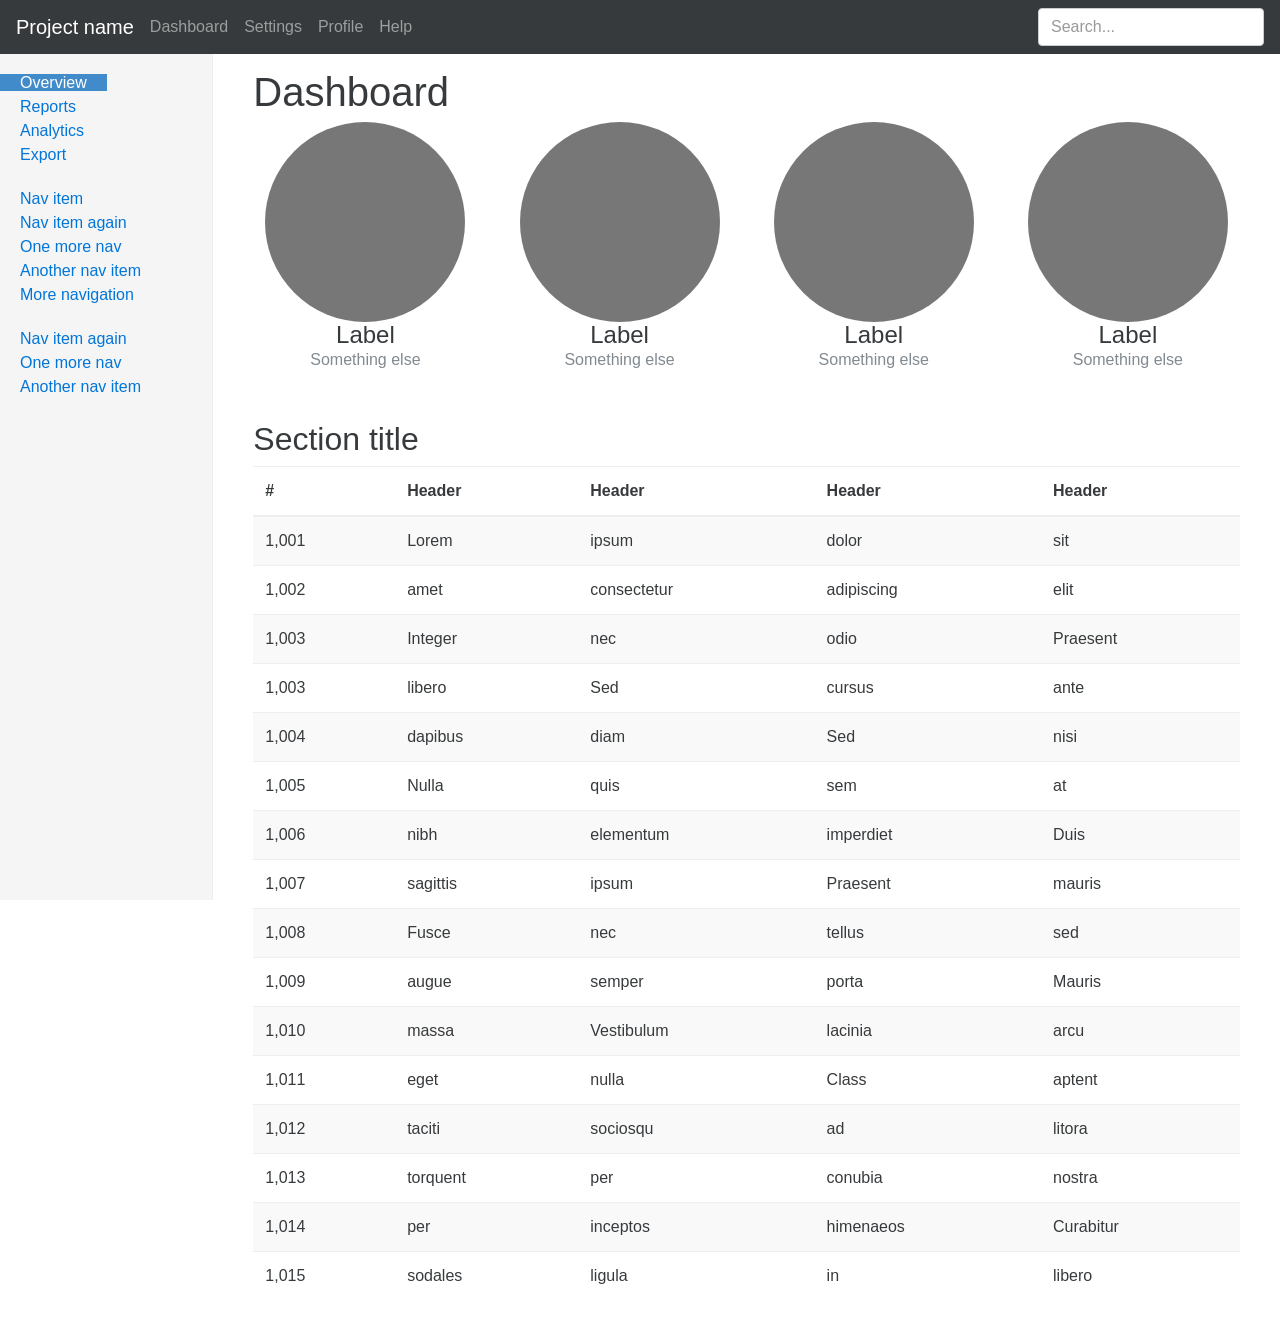
<file: Employe/static/bootstrap_alpha4/docs/examples/dashboard/index.html>
<!DOCTYPE html>
<html lang="en">
  <head>
    <meta charset="utf-8">
    <meta http-equiv="X-UA-Compatible" content="IE=edge">
    <meta name="viewport" content="width=device-width, initial-scale=1, shrink-to-fit=no">
    <!-- The above 3 meta tags *must* come first in the head; any other head content must come *after* these tags -->
    <meta name="description" content="">
    <meta name="author" content="">
    <link rel="icon" href="../../favicon.ico">

    <title>Dashboard Template for Bootstrap</title>

    <!-- Bootstrap core CSS -->
    <link href="../../dist/css/bootstrap.min.css" rel="stylesheet">

    <!-- Custom styles for this template -->
    <link href="dashboard.css" rel="stylesheet">
  </head>

  <body>

    <nav class="navbar navbar-dark navbar-fixed-top bg-inverse">
      <button type="button" class="navbar-toggler hidden-sm-up" data-toggle="collapse" data-target="#navbar" aria-expanded="false" aria-controls="navbar">
        <span class="sr-only">Toggle navigation</span>
        <span class="icon-bar"></span>
        <span class="icon-bar"></span>
        <span class="icon-bar"></span>
      </button>
      <a class="navbar-brand" href="#">Project name</a>
      <div id="navbar">
        <nav class="nav navbar-nav pull-xs-left">
          <a class="nav-item nav-link" href="#">Dashboard</a>
          <a class="nav-item nav-link" href="#">Settings</a>
          <a class="nav-item nav-link" href="#">Profile</a>
          <a class="nav-item nav-link" href="#">Help</a>
        </nav>
        <form class="pull-xs-right">
          <input type="text" class="form-control" placeholder="Search...">
        </form>
      </div>
    </nav>

    <div class="container-fluid">
      <div class="row">
        <div class="col-sm-3 col-md-2 sidebar">
          <ul class="nav nav-sidebar">
            <li class="active"><a href="#">Overview <span class="sr-only">(current)</span></a></li>
            <li><a href="#">Reports</a></li>
            <li><a href="#">Analytics</a></li>
            <li><a href="#">Export</a></li>
          </ul>
          <ul class="nav nav-sidebar">
            <li><a href="">Nav item</a></li>
            <li><a href="">Nav item again</a></li>
            <li><a href="">One more nav</a></li>
            <li><a href="">Another nav item</a></li>
            <li><a href="">More navigation</a></li>
          </ul>
          <ul class="nav nav-sidebar">
            <li><a href="">Nav item again</a></li>
            <li><a href="">One more nav</a></li>
            <li><a href="">Another nav item</a></li>
          </ul>
        </div>
        <div class="col-sm-9 col-sm-offset-3 col-md-10 col-md-offset-2 main">
          <h1 class="page-header">Dashboard</h1>

          <div class="row placeholders">
            <div class="col-xs-6 col-sm-3 placeholder">
              <img src="[data-uri]" width="200" height="200" class="img-fluid" alt="Generic placeholder thumbnail">
              <h4>Label</h4>
              <span class="text-muted">Something else</span>
            </div>
            <div class="col-xs-6 col-sm-3 placeholder">
              <img src="[data-uri]" width="200" height="200" class="img-fluid" alt="Generic placeholder thumbnail">
              <h4>Label</h4>
              <span class="text-muted">Something else</span>
            </div>
            <div class="col-xs-6 col-sm-3 placeholder">
              <img src="[data-uri]" width="200" height="200" class="img-fluid" alt="Generic placeholder thumbnail">
              <h4>Label</h4>
              <span class="text-muted">Something else</span>
            </div>
            <div class="col-xs-6 col-sm-3 placeholder">
              <img src="[data-uri]" width="200" height="200" class="img-fluid" alt="Generic placeholder thumbnail">
              <h4>Label</h4>
              <span class="text-muted">Something else</span>
            </div>
          </div>

          <h2>Section title</h2>
          <div class="table-responsive">
            <table class="table table-striped">
              <thead>
                <tr>
                  <th>#</th>
                  <th>Header</th>
                  <th>Header</th>
                  <th>Header</th>
                  <th>Header</th>
                </tr>
              </thead>
              <tbody>
                <tr>
                  <td>1,001</td>
                  <td>Lorem</td>
                  <td>ipsum</td>
                  <td>dolor</td>
                  <td>sit</td>
                </tr>
                <tr>
                  <td>1,002</td>
                  <td>amet</td>
                  <td>consectetur</td>
                  <td>adipiscing</td>
                  <td>elit</td>
                </tr>
                <tr>
                  <td>1,003</td>
                  <td>Integer</td>
                  <td>nec</td>
                  <td>odio</td>
                  <td>Praesent</td>
                </tr>
                <tr>
                  <td>1,003</td>
                  <td>libero</td>
                  <td>Sed</td>
                  <td>cursus</td>
                  <td>ante</td>
                </tr>
                <tr>
                  <td>1,004</td>
                  <td>dapibus</td>
                  <td>diam</td>
                  <td>Sed</td>
                  <td>nisi</td>
                </tr>
                <tr>
                  <td>1,005</td>
                  <td>Nulla</td>
                  <td>quis</td>
                  <td>sem</td>
                  <td>at</td>
                </tr>
                <tr>
                  <td>1,006</td>
                  <td>nibh</td>
                  <td>elementum</td>
                  <td>imperdiet</td>
                  <td>Duis</td>
                </tr>
                <tr>
                  <td>1,007</td>
                  <td>sagittis</td>
                  <td>ipsum</td>
                  <td>Praesent</td>
                  <td>mauris</td>
                </tr>
                <tr>
                  <td>1,008</td>
                  <td>Fusce</td>
                  <td>nec</td>
                  <td>tellus</td>
                  <td>sed</td>
                </tr>
                <tr>
                  <td>1,009</td>
                  <td>augue</td>
                  <td>semper</td>
                  <td>porta</td>
                  <td>Mauris</td>
                </tr>
                <tr>
                  <td>1,010</td>
                  <td>massa</td>
                  <td>Vestibulum</td>
                  <td>lacinia</td>
                  <td>arcu</td>
                </tr>
                <tr>
                  <td>1,011</td>
                  <td>eget</td>
                  <td>nulla</td>
                  <td>Class</td>
                  <td>aptent</td>
                </tr>
                <tr>
                  <td>1,012</td>
                  <td>taciti</td>
                  <td>sociosqu</td>
                  <td>ad</td>
                  <td>litora</td>
                </tr>
                <tr>
                  <td>1,013</td>
                  <td>torquent</td>
                  <td>per</td>
                  <td>conubia</td>
                  <td>nostra</td>
                </tr>
                <tr>
                  <td>1,014</td>
                  <td>per</td>
                  <td>inceptos</td>
                  <td>himenaeos</td>
                  <td>Curabitur</td>
                </tr>
                <tr>
                  <td>1,015</td>
                  <td>sodales</td>
                  <td>ligula</td>
                  <td>in</td>
                  <td>libero</td>
                </tr>
              </tbody>
            </table>
          </div>
        </div>
      </div>
    </div>

    <!-- Bootstrap core JavaScript
    ================================================== -->
    <!-- Placed at the end of the document so the pages load faster -->
    <script src="https://ajax.googleapis.com/ajax/libs/jquery/2.1.4/jquery.min.js"></script>
    <script>window.jQuery || document.write('<script src="../../assets/js/vendor/jquery.min.js"><\/script>')</script>
    <script src="../../dist/js/bootstrap.min.js"></script>
    <!-- Just to make our placeholder images work. Don't actually copy the next line! -->
    <script src="../../assets/js/vendor/holder.min.js"></script>
    <!-- IE10 viewport hack for Surface/desktop Windows 8 bug -->
    <script src="../../assets/js/ie10-viewport-bug-workaround.js"></script>
  </body>
</html>
</file>
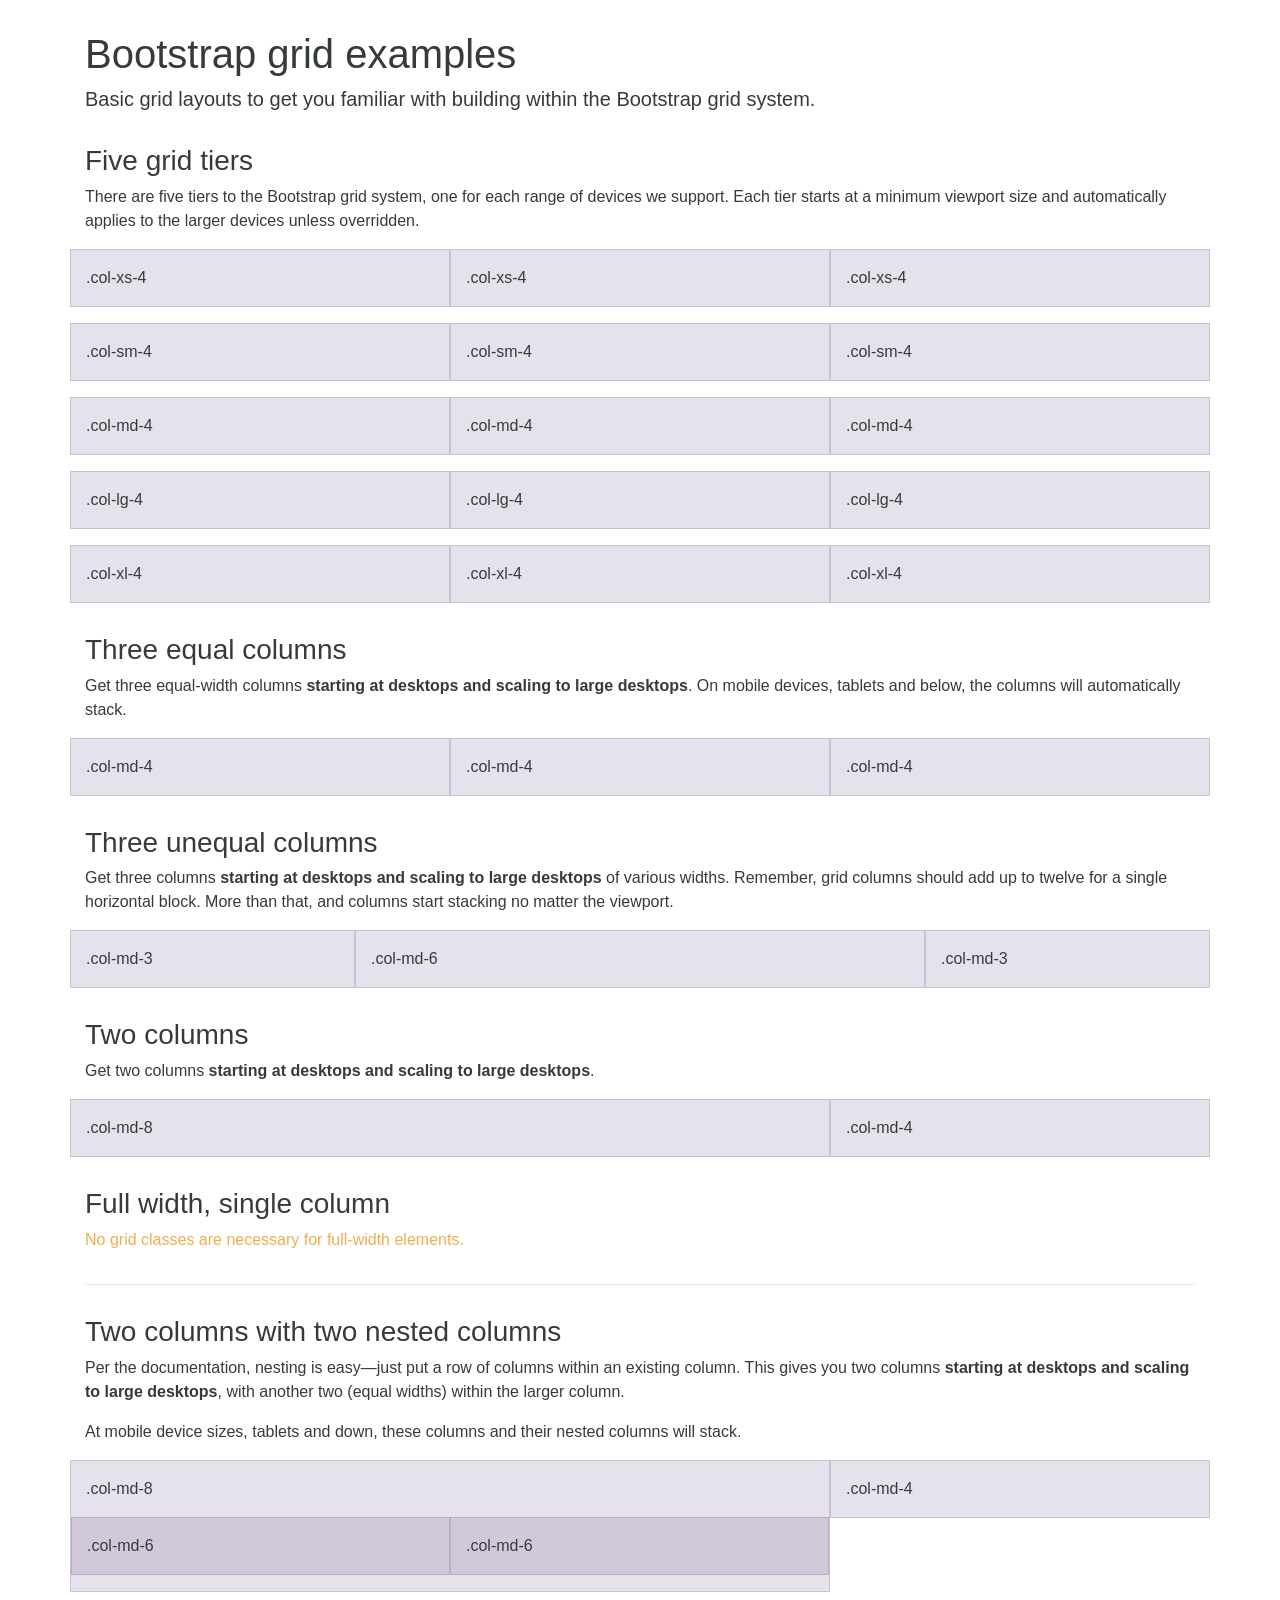
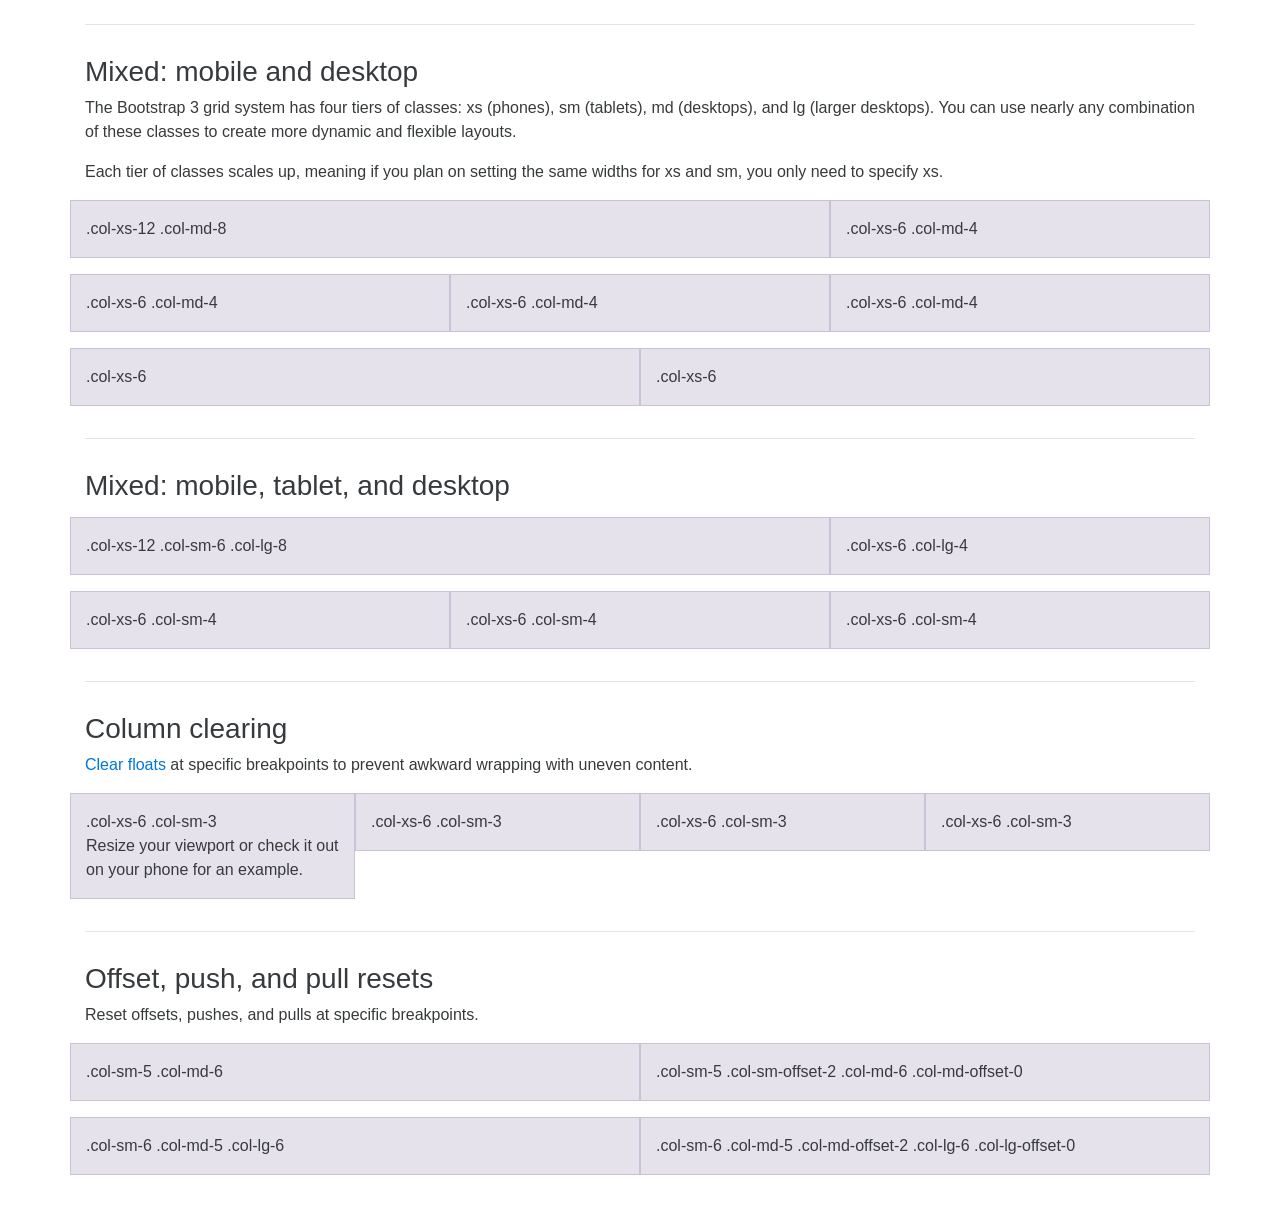
<file: Employe/static/bootstrap_alpha4/docs/examples/grid/index.html>
<!DOCTYPE html>
<html lang="en">
  <head>
    <meta charset="utf-8">
    <meta http-equiv="X-UA-Compatible" content="IE=edge">
    <meta name="viewport" content="width=device-width, initial-scale=1, shrink-to-fit=no">
    <!-- The above 3 meta tags *must* come first in the head; any other head content must come *after* these tags -->
    <meta name="description" content="">
    <meta name="author" content="">
    <link rel="icon" href="../../favicon.ico">

    <title>Grid Template for Bootstrap</title>

    <!-- Bootstrap core CSS -->
    <link href="../../dist/css/bootstrap.min.css" rel="stylesheet">

    <!-- Custom styles for this template -->
    <link href="grid.css" rel="stylesheet">
  </head>

  <body>
    <div class="container">

      <div class="page-header">
        <h1>Bootstrap grid examples</h1>
        <p class="lead">Basic grid layouts to get you familiar with building within the Bootstrap grid system.</p>
      </div>

      <h3>Five grid tiers</h3>
      <p>There are five tiers to the Bootstrap grid system, one for each range of devices we support. Each tier starts at a minimum viewport size and automatically applies to the larger devices unless overridden.</p>

<div class="row">
  <div class="col-xs-4">.col-xs-4</div>
  <div class="col-xs-4">.col-xs-4</div>
  <div class="col-xs-4">.col-xs-4</div>
</div>

<div class="row">
  <div class="col-sm-4">.col-sm-4</div>
  <div class="col-sm-4">.col-sm-4</div>
  <div class="col-sm-4">.col-sm-4</div>
</div>

<div class="row">
  <div class="col-md-4">.col-md-4</div>
  <div class="col-md-4">.col-md-4</div>
  <div class="col-md-4">.col-md-4</div>
</div>

<div class="row">
  <div class="col-lg-4">.col-lg-4</div>
  <div class="col-lg-4">.col-lg-4</div>
  <div class="col-lg-4">.col-lg-4</div>
</div>

<div class="row">
  <div class="col-xl-4">.col-xl-4</div>
  <div class="col-xl-4">.col-xl-4</div>
  <div class="col-xl-4">.col-xl-4</div>
</div>

      <h3>Three equal columns</h3>
      <p>Get three equal-width columns <strong>starting at desktops and scaling to large desktops</strong>. On mobile devices, tablets and below, the columns will automatically stack.</p>
      <div class="row">
        <div class="col-md-4">.col-md-4</div>
        <div class="col-md-4">.col-md-4</div>
        <div class="col-md-4">.col-md-4</div>
      </div>

      <h3>Three unequal columns</h3>
      <p>Get three columns <strong>starting at desktops and scaling to large desktops</strong> of various widths. Remember, grid columns should add up to twelve for a single horizontal block. More than that, and columns start stacking no matter the viewport.</p>
      <div class="row">
        <div class="col-md-3">.col-md-3</div>
        <div class="col-md-6">.col-md-6</div>
        <div class="col-md-3">.col-md-3</div>
      </div>

      <h3>Two columns</h3>
      <p>Get two columns <strong>starting at desktops and scaling to large desktops</strong>.</p>
      <div class="row">
        <div class="col-md-8">.col-md-8</div>
        <div class="col-md-4">.col-md-4</div>
      </div>

      <h3>Full width, single column</h3>
      <p class="text-warning">No grid classes are necessary for full-width elements.</p>

      <hr>

      <h3>Two columns with two nested columns</h3>
      <p>Per the documentation, nesting is easy—just put a row of columns within an existing column. This gives you two columns <strong>starting at desktops and scaling to large desktops</strong>, with another two (equal widths) within the larger column.</p>
      <p>At mobile device sizes, tablets and down, these columns and their nested columns will stack.</p>
      <div class="row">
        <div class="col-md-8">
          .col-md-8
          <div class="row">
            <div class="col-md-6">.col-md-6</div>
            <div class="col-md-6">.col-md-6</div>
          </div>
        </div>
        <div class="col-md-4">.col-md-4</div>
      </div>

      <hr>

      <h3>Mixed: mobile and desktop</h3>
      <p>The Bootstrap 3 grid system has four tiers of classes: xs (phones), sm (tablets), md (desktops), and lg (larger desktops). You can use nearly any combination of these classes to create more dynamic and flexible layouts.</p>
      <p>Each tier of classes scales up, meaning if you plan on setting the same widths for xs and sm, you only need to specify xs.</p>
      <div class="row">
        <div class="col-xs-12 col-md-8">.col-xs-12 .col-md-8</div>
        <div class="col-xs-6 col-md-4">.col-xs-6 .col-md-4</div>
      </div>
      <div class="row">
        <div class="col-xs-6 col-md-4">.col-xs-6 .col-md-4</div>
        <div class="col-xs-6 col-md-4">.col-xs-6 .col-md-4</div>
        <div class="col-xs-6 col-md-4">.col-xs-6 .col-md-4</div>
      </div>
      <div class="row">
        <div class="col-xs-6">.col-xs-6</div>
        <div class="col-xs-6">.col-xs-6</div>
      </div>

      <hr>

      <h3>Mixed: mobile, tablet, and desktop</h3>
      <p></p>
      <div class="row">
        <div class="col-xs-12 col-sm-6 col-lg-8">.col-xs-12 .col-sm-6 .col-lg-8</div>
        <div class="col-xs-6 col-lg-4">.col-xs-6 .col-lg-4</div>
      </div>
      <div class="row">
        <div class="col-xs-6 col-sm-4">.col-xs-6 .col-sm-4</div>
        <div class="col-xs-6 col-sm-4">.col-xs-6 .col-sm-4</div>
        <div class="col-xs-6 col-sm-4">.col-xs-6 .col-sm-4</div>
      </div>

      <hr>

      <h3>Column clearing</h3>
      <p><a href="http://getbootstrap.com/css/#grid-responsive-resets">Clear floats</a> at specific breakpoints to prevent awkward wrapping with uneven content.</p>
      <div class="row">
        <div class="col-xs-6 col-sm-3">
          .col-xs-6 .col-sm-3
          <br>
          Resize your viewport or check it out on your phone for an example.
        </div>
        <div class="col-xs-6 col-sm-3">.col-xs-6 .col-sm-3</div>

        <!-- Add the extra clearfix for only the required viewport -->
        <div class="clearfix hidden-sm-up"></div>

        <div class="col-xs-6 col-sm-3">.col-xs-6 .col-sm-3</div>
        <div class="col-xs-6 col-sm-3">.col-xs-6 .col-sm-3</div>
      </div>

      <hr>

      <h3>Offset, push, and pull resets</h3>
      <p>Reset offsets, pushes, and pulls at specific breakpoints.</p>
      <div class="row">
        <div class="col-sm-5 col-md-6">.col-sm-5 .col-md-6</div>
        <div class="col-sm-5 col-sm-offset-2 col-md-6 col-md-offset-0">.col-sm-5 .col-sm-offset-2 .col-md-6 .col-md-offset-0</div>
      </div>
      <div class="row">
        <div class="col-sm-6 col-md-5 col-lg-6">.col-sm-6 .col-md-5 .col-lg-6</div>
        <div class="col-sm-6 col-md-5 col-md-offset-2 col-lg-6 col-lg-offset-0">.col-sm-6 .col-md-5 .col-md-offset-2 .col-lg-6 .col-lg-offset-0</div>
      </div>


    </div> <!-- /container -->


    <!-- Bootstrap core JavaScript
    ================================================== -->
    <!-- Placed at the end of the document so the pages load faster -->
    <!-- IE10 viewport hack for Surface/desktop Windows 8 bug -->
    <script src="../../assets/js/ie10-viewport-bug-workaround.js"></script>
  </body>
</html>
</file>
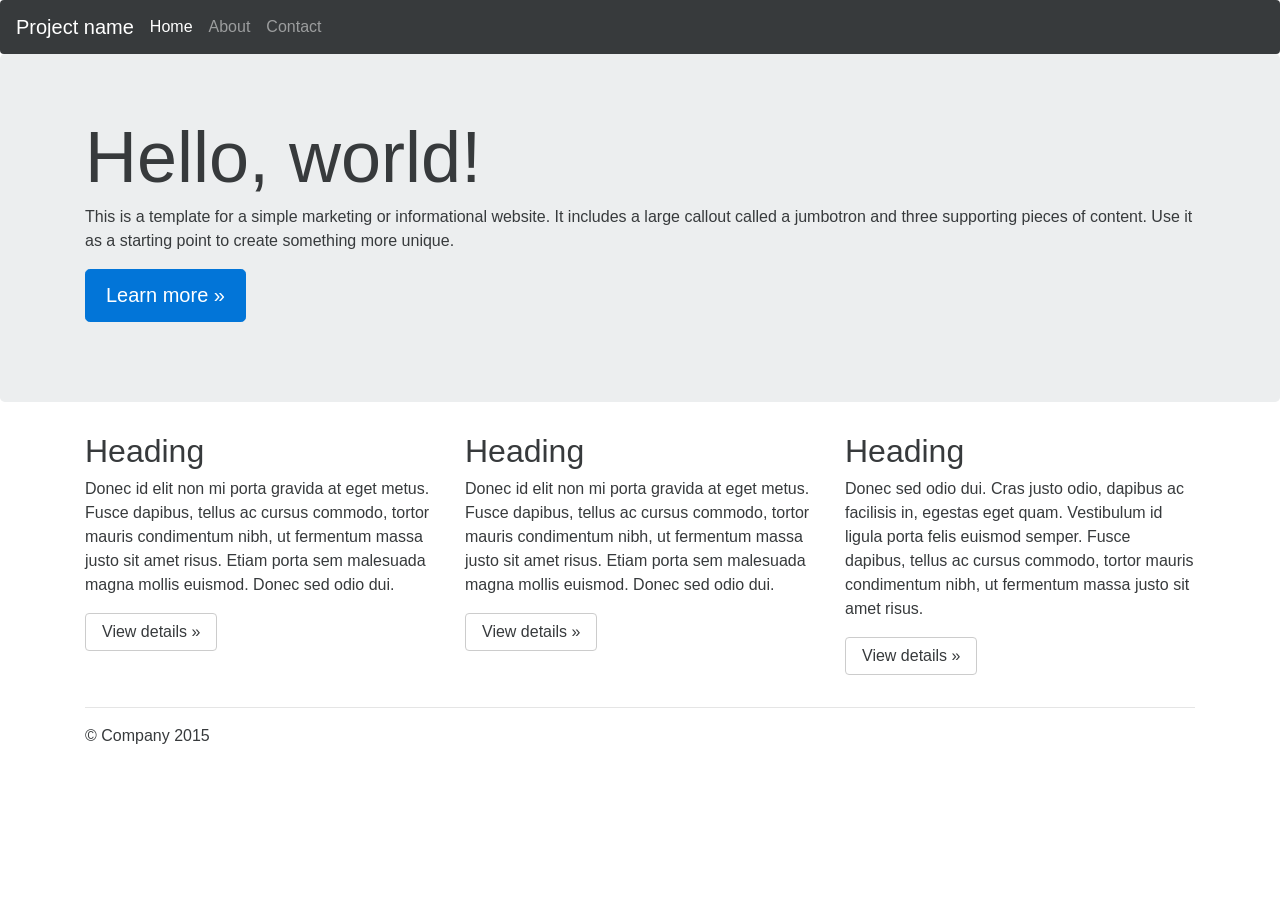
<file: Employe/static/bootstrap_alpha4/docs/examples/jumbotron/index.html>
<!DOCTYPE html>
<html lang="en">
  <head>
    <meta charset="utf-8">
    <meta http-equiv="X-UA-Compatible" content="IE=edge">
    <meta name="viewport" content="width=device-width, initial-scale=1, shrink-to-fit=no">
    <!-- The above 3 meta tags *must* come first in the head; any other head content must come *after* these tags -->
    <meta name="description" content="">
    <meta name="author" content="">
    <link rel="icon" href="../../favicon.ico">

    <title>Jumbotron Template for Bootstrap</title>

    <!-- Bootstrap core CSS -->
    <link href="../../dist/css/bootstrap.min.css" rel="stylesheet">

    <!-- Custom styles for this template -->
    <link href="jumbotron.css" rel="stylesheet">
  </head>

  <body>

    <nav class="navbar navbar-static-top navbar-dark bg-inverse">
      <a class="navbar-brand" href="#">Project name</a>
      <ul class="nav navbar-nav">
        <li class="nav-item active">
          <a class="nav-link" href="#">Home <span class="sr-only">(current)</span></a>
        </li>
        <li class="nav-item">
          <a class="nav-link" href="#">About</a>
        </li>
        <li class="nav-item">
          <a class="nav-link" href="#">Contact</a>
        </li>
      </ul>
    </nav>

    <!-- Main jumbotron for a primary marketing message or call to action -->
    <div class="jumbotron">
      <div class="container">
        <h1 class="display-3">Hello, world!</h1>
        <p>This is a template for a simple marketing or informational website. It includes a large callout called a jumbotron and three supporting pieces of content. Use it as a starting point to create something more unique.</p>
        <p><a class="btn btn-primary btn-lg" href="#" role="button">Learn more &raquo;</a></p>
      </div>
    </div>

    <div class="container">
      <!-- Example row of columns -->
      <div class="row">
        <div class="col-md-4">
          <h2>Heading</h2>
          <p>Donec id elit non mi porta gravida at eget metus. Fusce dapibus, tellus ac cursus commodo, tortor mauris condimentum nibh, ut fermentum massa justo sit amet risus. Etiam porta sem malesuada magna mollis euismod. Donec sed odio dui. </p>
          <p><a class="btn btn-secondary" href="#" role="button">View details &raquo;</a></p>
        </div>
        <div class="col-md-4">
          <h2>Heading</h2>
          <p>Donec id elit non mi porta gravida at eget metus. Fusce dapibus, tellus ac cursus commodo, tortor mauris condimentum nibh, ut fermentum massa justo sit amet risus. Etiam porta sem malesuada magna mollis euismod. Donec sed odio dui. </p>
          <p><a class="btn btn-secondary" href="#" role="button">View details &raquo;</a></p>
       </div>
        <div class="col-md-4">
          <h2>Heading</h2>
          <p>Donec sed odio dui. Cras justo odio, dapibus ac facilisis in, egestas eget quam. Vestibulum id ligula porta felis euismod semper. Fusce dapibus, tellus ac cursus commodo, tortor mauris condimentum nibh, ut fermentum massa justo sit amet risus.</p>
          <p><a class="btn btn-secondary" href="#" role="button">View details &raquo;</a></p>
        </div>
      </div>

      <hr>

      <footer>
        <p>&copy; Company 2015</p>
      </footer>
    </div> <!-- /container -->


    <!-- Bootstrap core JavaScript
    ================================================== -->
    <!-- Placed at the end of the document so the pages load faster -->
    <script src="https://ajax.googleapis.com/ajax/libs/jquery/2.1.4/jquery.min.js"></script>
    <script>window.jQuery || document.write('<script src="../../assets/js/vendor/jquery.min.js"><\/script>')</script>
    <script src="../../dist/js/bootstrap.min.js"></script>
    <!-- IE10 viewport hack for Surface/desktop Windows 8 bug -->
    <script src="../../assets/js/ie10-viewport-bug-workaround.js"></script>
  </body>
</html>
</file>
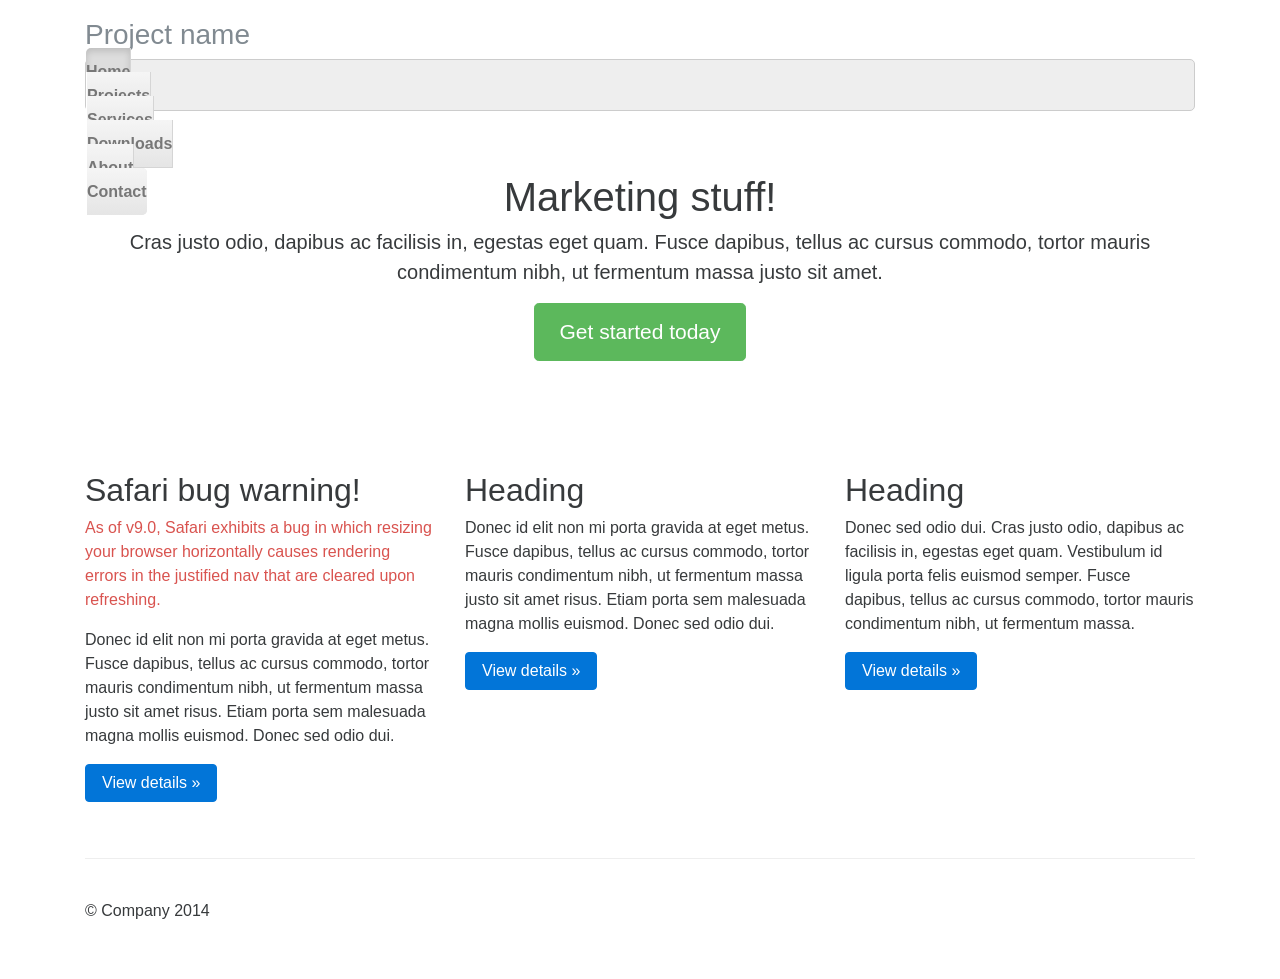
<file: Employe/static/bootstrap_alpha4/docs/examples/justified-nav/index.html>
<!DOCTYPE html>
<html lang="en">
  <head>
    <meta charset="utf-8">
    <meta http-equiv="X-UA-Compatible" content="IE=edge">
    <meta name="viewport" content="width=device-width, initial-scale=1, shrink-to-fit=no">
    <!-- The above 3 meta tags *must* come first in the head; any other head content must come *after* these tags -->
    <meta name="description" content="">
    <meta name="author" content="">
    <link rel="icon" href="../../favicon.ico">

    <title>Justified Nav Template for Bootstrap</title>

    <!-- Bootstrap core CSS -->
    <link href="../../dist/css/bootstrap.min.css" rel="stylesheet">

    <!-- Custom styles for this template -->
    <link href="justified-nav.css" rel="stylesheet">
  </head>

  <body>

    <div class="container">

      <!-- The justified navigation menu is meant for single line per list item.
           Multiple lines will require custom code not provided by Bootstrap. -->
      <div class="masthead">
        <h3 class="text-muted">Project name</h3>
        <nav>
          <ul class="nav nav-justified">
            <li class="active"><a href="#">Home</a></li>
            <li><a href="#">Projects</a></li>
            <li><a href="#">Services</a></li>
            <li><a href="#">Downloads</a></li>
            <li><a href="#">About</a></li>
            <li><a href="#">Contact</a></li>
          </ul>
        </nav>
      </div>

      <!-- Jumbotron -->
      <div class="jumbotron">
        <h1>Marketing stuff!</h1>
        <p class="lead">Cras justo odio, dapibus ac facilisis in, egestas eget quam. Fusce dapibus, tellus ac cursus commodo, tortor mauris condimentum nibh, ut fermentum massa justo sit amet.</p>
        <p><a class="btn btn-lg btn-success" href="#" role="button">Get started today</a></p>
      </div>

      <!-- Example row of columns -->
      <div class="row">
        <div class="col-lg-4">
          <h2>Safari bug warning!</h2>
          <p class="text-danger">As of v9.0, Safari exhibits a bug in which resizing your browser horizontally causes rendering errors in the justified nav that are cleared upon refreshing.</p>
          <p>Donec id elit non mi porta gravida at eget metus. Fusce dapibus, tellus ac cursus commodo, tortor mauris condimentum nibh, ut fermentum massa justo sit amet risus. Etiam porta sem malesuada magna mollis euismod. Donec sed odio dui. </p>
          <p><a class="btn btn-primary" href="#" role="button">View details &raquo;</a></p>
        </div>
        <div class="col-lg-4">
          <h2>Heading</h2>
          <p>Donec id elit non mi porta gravida at eget metus. Fusce dapibus, tellus ac cursus commodo, tortor mauris condimentum nibh, ut fermentum massa justo sit amet risus. Etiam porta sem malesuada magna mollis euismod. Donec sed odio dui. </p>
          <p><a class="btn btn-primary" href="#" role="button">View details &raquo;</a></p>
       </div>
        <div class="col-lg-4">
          <h2>Heading</h2>
          <p>Donec sed odio dui. Cras justo odio, dapibus ac facilisis in, egestas eget quam. Vestibulum id ligula porta felis euismod semper. Fusce dapibus, tellus ac cursus commodo, tortor mauris condimentum nibh, ut fermentum massa.</p>
          <p><a class="btn btn-primary" href="#" role="button">View details &raquo;</a></p>
        </div>
      </div>

      <!-- Site footer -->
      <footer class="footer">
        <p>&copy; Company 2014</p>
      </footer>

    </div> <!-- /container -->


    <!-- Bootstrap core JavaScript
    ================================================== -->
    <!-- Placed at the end of the document so the pages load faster -->
    <!-- IE10 viewport hack for Surface/desktop Windows 8 bug -->
    <script src="../../assets/js/ie10-viewport-bug-workaround.js"></script>
  </body>
</html>
</file>
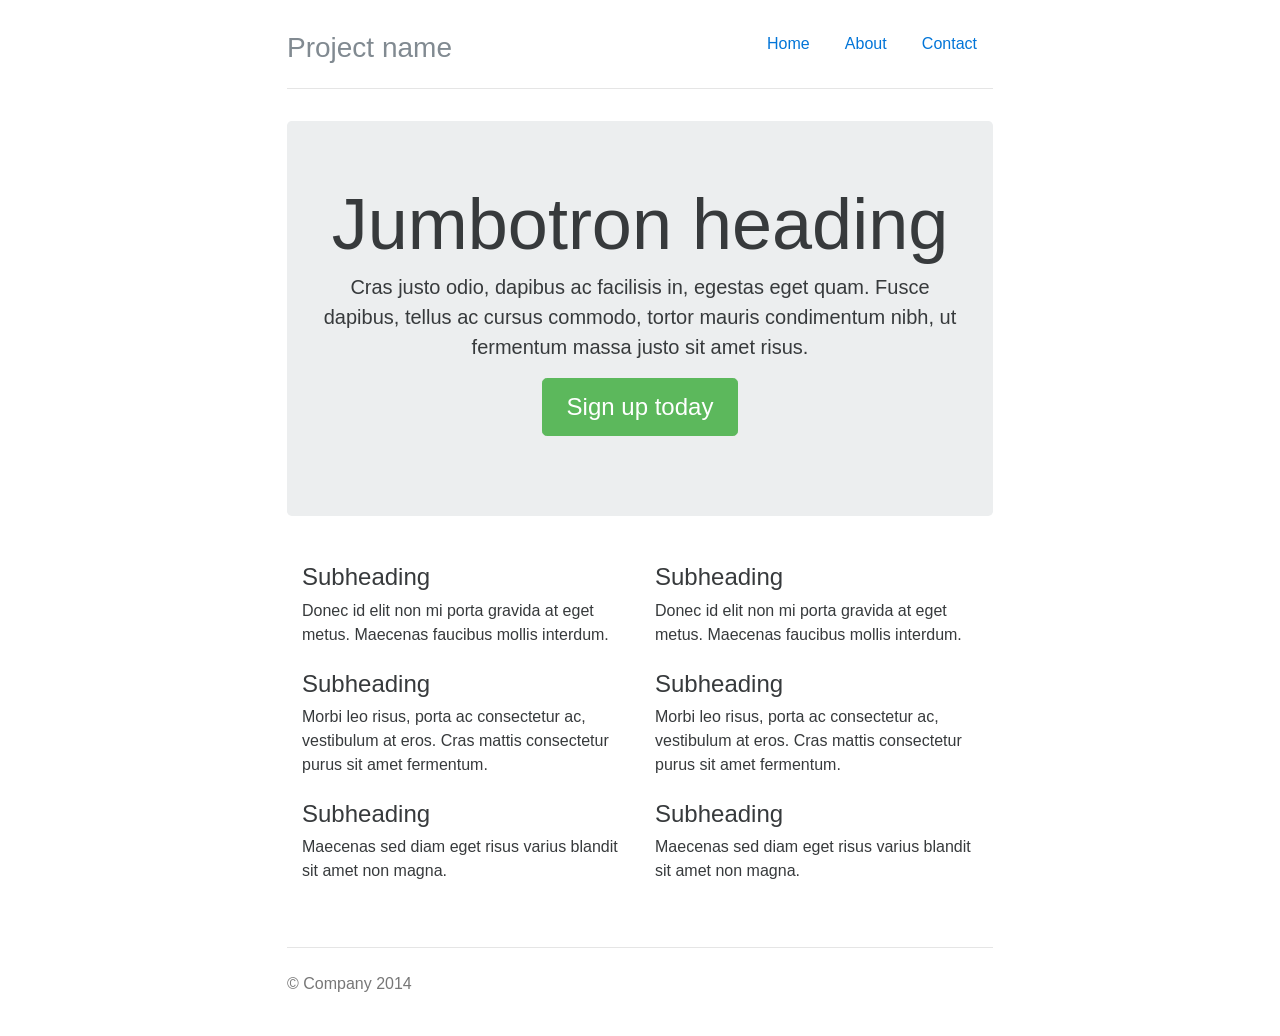
<file: Employe/static/bootstrap_alpha4/docs/examples/narrow-jumbotron/index.html>
<!DOCTYPE html>
<html lang="en">
  <head>
    <meta charset="utf-8">
    <meta http-equiv="X-UA-Compatible" content="IE=edge">
    <meta name="viewport" content="width=device-width, initial-scale=1, shrink-to-fit=no">
    <!-- The above 3 meta tags *must* come first in the head; any other head content must come *after* these tags -->
    <meta name="description" content="">
    <meta name="author" content="">
    <link rel="icon" href="../../favicon.ico">

    <title>Narrow Jumbotron Template for Bootstrap</title>

    <!-- Bootstrap core CSS -->
    <link href="../../dist/css/bootstrap.min.css" rel="stylesheet">

    <!-- Custom styles for this template -->
    <link href="narrow-jumbotron.css" rel="stylesheet">
  </head>

  <body>

    <div class="container">
      <div class="header clearfix">
        <nav>
          <ul class="nav nav-pills pull-xs-right">
            <li class="nav-item active">
              <a class="nav-link" href="#">Home <span class="sr-only">(current)</span></a>
            </li>
            <li class="nav-item">
              <a class="nav-link" href="#">About</a>
            </li>
            <li class="nav-item">
              <a class="nav-link" href="#">Contact</a>
            </li>
          </ul>
        </nav>
        <h3 class="text-muted">Project name</h3>
      </div>

      <div class="jumbotron">
        <h1 class="display-3">Jumbotron heading</h1>
        <p class="lead">Cras justo odio, dapibus ac facilisis in, egestas eget quam. Fusce dapibus, tellus ac cursus commodo, tortor mauris condimentum nibh, ut fermentum massa justo sit amet risus.</p>
        <p><a class="btn btn-lg btn-success" href="#" role="button">Sign up today</a></p>
      </div>

      <div class="row marketing">
        <div class="col-lg-6">
          <h4>Subheading</h4>
          <p>Donec id elit non mi porta gravida at eget metus. Maecenas faucibus mollis interdum.</p>

          <h4>Subheading</h4>
          <p>Morbi leo risus, porta ac consectetur ac, vestibulum at eros. Cras mattis consectetur purus sit amet fermentum.</p>

          <h4>Subheading</h4>
          <p>Maecenas sed diam eget risus varius blandit sit amet non magna.</p>
        </div>

        <div class="col-lg-6">
          <h4>Subheading</h4>
          <p>Donec id elit non mi porta gravida at eget metus. Maecenas faucibus mollis interdum.</p>

          <h4>Subheading</h4>
          <p>Morbi leo risus, porta ac consectetur ac, vestibulum at eros. Cras mattis consectetur purus sit amet fermentum.</p>

          <h4>Subheading</h4>
          <p>Maecenas sed diam eget risus varius blandit sit amet non magna.</p>
        </div>
      </div>

      <footer class="footer">
        <p>&copy; Company 2014</p>
      </footer>

    </div> <!-- /container -->


    <!-- Bootstrap core JavaScript
    ================================================== -->
    <!-- Placed at the end of the document so the pages load faster -->
    <!-- IE10 viewport hack for Surface/desktop Windows 8 bug -->
    <script src="../../assets/js/ie10-viewport-bug-workaround.js"></script>
  </body>
</html>
</file>
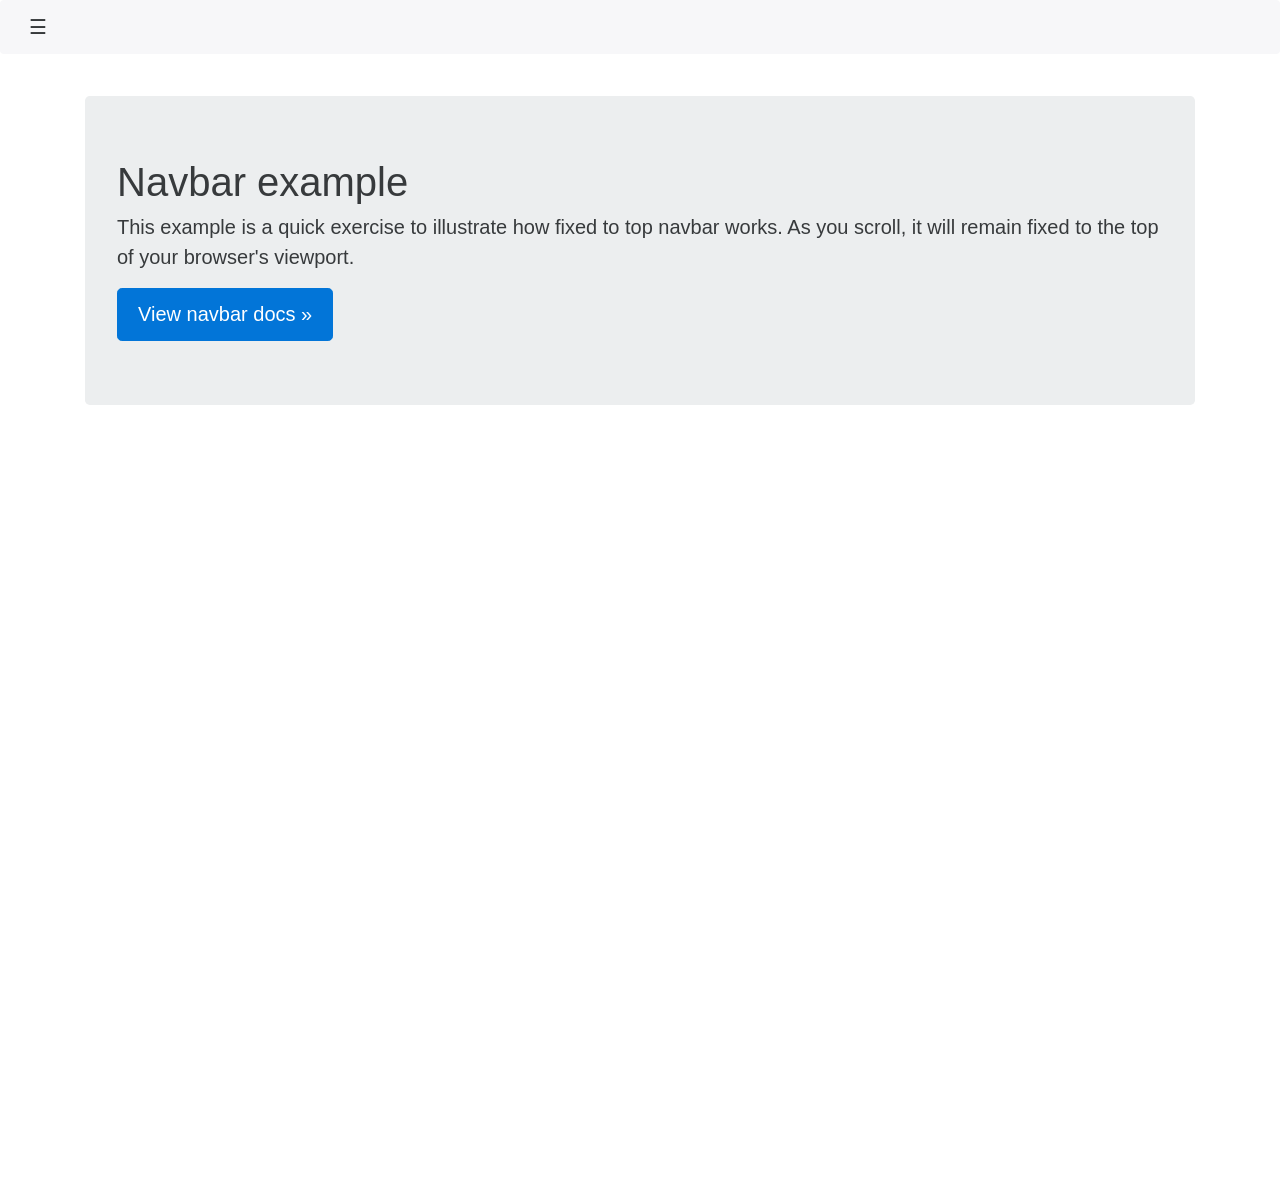
<file: Employe/static/bootstrap_alpha4/docs/examples/navbar-top-fixed/index.html>
<!DOCTYPE html>
<html lang="en">
  <head>
    <meta charset="utf-8">
    <meta http-equiv="X-UA-Compatible" content="IE=edge">
    <meta name="viewport" content="width=device-width, initial-scale=1, shrink-to-fit=no">
    <meta name="description" content="">
    <meta name="author" content="">
    <link rel="icon" href="../../favicon.ico">

    <title>Fixed top navbar example for Bootstrap</title>

    <!-- Bootstrap core CSS -->
    <link href="../../dist/css/bootstrap.min.css" rel="stylesheet">

    <!-- Custom styles for this template -->
    <link href="navbar-top-fixed.css" rel="stylesheet">
  </head>

  <body>

    <div class="pos-f-t">
      <div class="collapse" id="navbar-header">
        <div class="container-fluid bg-inverse p-a-1">
          <h3>Collapsed content</h3>
          <p>Toggleable via the navbar brand.</p>
        </div>
      </div>
      <div class="navbar navbar-light bg-faded navbar-static-top">
        <button class="navbar-toggler" type="button" data-toggle="collapse" data-target="#navbar-header">
          &#9776;
        </button>
      </div>
    </div>

    <div class="container">
      <div class="jumbotron">
        <h1>Navbar example</h1>
        <p class="lead">This example is a quick exercise to illustrate how fixed to top navbar works. As you scroll, it will remain fixed to the top of your browser's viewport.</p>
        <a class="btn btn-lg btn-primary" href="../../components/#navbar" role="button">View navbar docs &raquo;</a>
      </div>
    </div>


    <!-- Bootstrap core JavaScript
    ================================================== -->
    <!-- Placed at the end of the document so the pages load faster -->
    <script src="https://ajax.googleapis.com/ajax/libs/jquery/2.1.4/jquery.min.js"></script>
    <script>window.jQuery || document.write('<script src="../../assets/js/vendor/jquery.min.js"><\/script>')</script>
    <script src="../../dist/js/bootstrap.min.js"></script>
    <!-- IE10 viewport hack for Surface/desktop Windows 8 bug -->
    <script src="../../assets/js/ie10-viewport-bug-workaround.js"></script>
  </body>
</html>
</file>
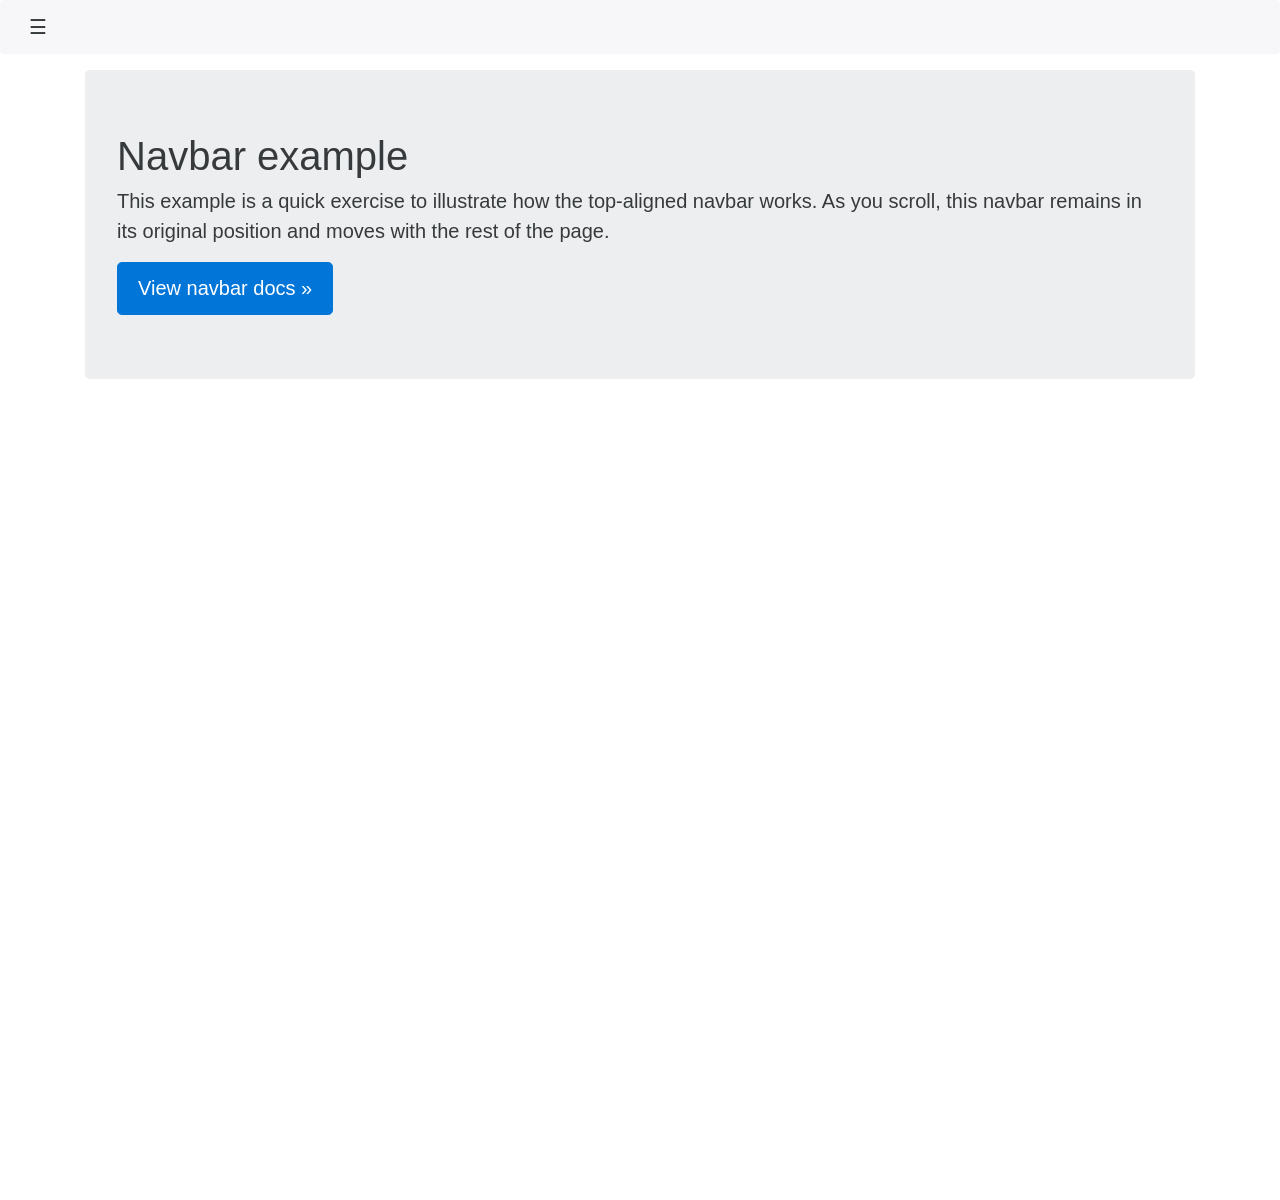
<file: Employe/static/bootstrap_alpha4/docs/examples/navbar-top/index.html>
<!DOCTYPE html>
<html lang="en">
  <head>
    <meta charset="utf-8">
    <meta http-equiv="X-UA-Compatible" content="IE=edge">
    <meta name="viewport" content="width=device-width, initial-scale=1, shrink-to-fit=no">
    <meta name="description" content="">
    <meta name="author" content="">
    <link rel="icon" href="../../favicon.ico">

    <title>Top navbar example for Bootstrap</title>

    <!-- Bootstrap core CSS -->
    <link href="../../dist/css/bootstrap.min.css" rel="stylesheet">

    <!-- Custom styles for this template -->
    <link href="navbar-top.css" rel="stylesheet">
  </head>

  <body>

    <div class="collapse" id="navbar-header">
      <div class="container-fluid bg-inverse p-a-1">
        <h3>Collapsed content</h3>
        <p>Toggleable via the navbar brand.</p>
      </div>
    </div>
    <div class="navbar navbar-light bg-faded navbar-static-top m-b-1">
      <button class="navbar-toggler" type="button" data-toggle="collapse" data-target="#navbar-header">
        &#9776;
      </button>
    </div>

    <div class="container">
      <div class="jumbotron">
        <h1>Navbar example</h1>
        <p class="lead">This example is a quick exercise to illustrate how the top-aligned navbar works. As you scroll, this navbar remains in its original position and moves with the rest of the page.</p>
        <a class="btn btn-lg btn-primary" href="../../components/#navbar" role="button">View navbar docs &raquo;</a>
      </div>
    </div>


    <!-- Bootstrap core JavaScript
    ================================================== -->
    <!-- Placed at the end of the document so the pages load faster -->
    <script src="https://ajax.googleapis.com/ajax/libs/jquery/2.1.4/jquery.min.js"></script>
    <script>window.jQuery || document.write('<script src="../../assets/js/vendor/jquery.min.js"><\/script>')</script>
    <script src="../../dist/js/bootstrap.min.js"></script>
    <!-- IE10 viewport hack for Surface/desktop Windows 8 bug -->
    <script src="../../assets/js/ie10-viewport-bug-workaround.js"></script>
  </body>
</html>
</file>
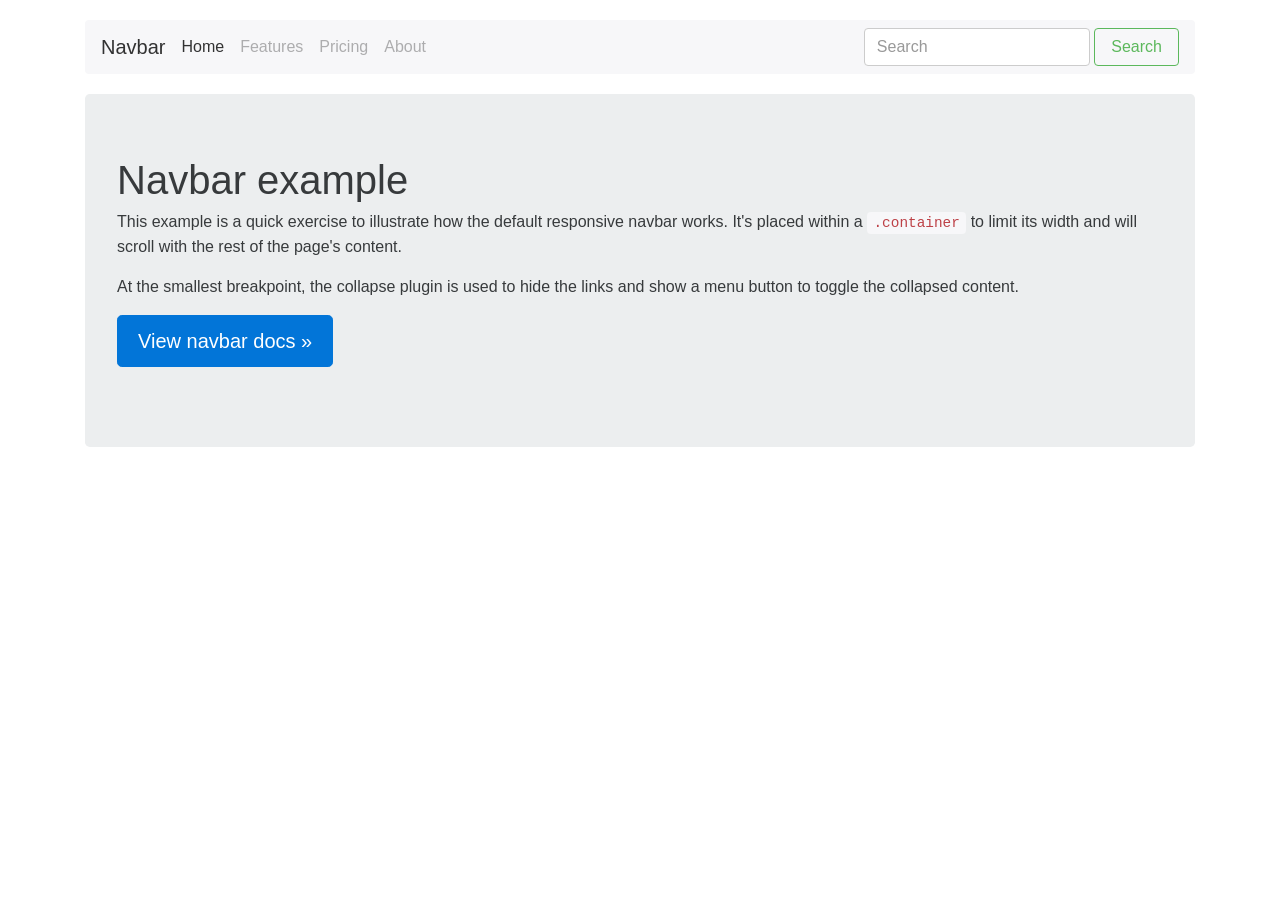
<file: Employe/static/bootstrap_alpha4/docs/examples/navbar/index.html>
<!DOCTYPE html>
<html lang="en">
  <head>
    <meta charset="utf-8">
    <meta http-equiv="X-UA-Compatible" content="IE=edge">
    <meta name="viewport" content="width=device-width, initial-scale=1, shrink-to-fit=no">
    <!-- The above 3 meta tags *must* come first in the head; any other head content must come *after* these tags -->
    <meta name="description" content="">
    <meta name="author" content="">
    <link rel="icon" href="../../favicon.ico">

    <title>Navbar Template for Bootstrap</title>

    <!-- Bootstrap core CSS -->
    <link href="../../dist/css/bootstrap.min.css" rel="stylesheet">

    <!-- Custom styles for this template -->
    <link href="navbar.css" rel="stylesheet">
  </head>

  <body>

    <div class="container">
      <nav class="navbar navbar-light bg-faded">
        <button class="navbar-toggler hidden-sm-up" type="button" data-toggle="collapse" data-target="#navbar-header" aria-controls="navbar-header">
          &#9776;
        </button>
        <div class="collapse navbar-toggleable-xs" id="navbar-header">
          <a class="navbar-brand" href="#">Navbar</a>
          <ul class="nav navbar-nav">
            <li class="nav-item active">
              <a class="nav-link" href="#">Home <span class="sr-only">(current)</span></a>
            </li>
            <li class="nav-item">
              <a class="nav-link" href="#">Features</a>
            </li>
            <li class="nav-item">
              <a class="nav-link" href="#">Pricing</a>
            </li>
            <li class="nav-item">
              <a class="nav-link" href="#">About</a>
            </li>
          </ul>
          <form class="form-inline pull-xs-right">
            <input class="form-control" type="text" placeholder="Search">
            <button class="btn btn-success-outline" type="submit">Search</button>
          </form>
        </div>
      </nav> <!-- /navbar -->

      <!-- Main component for a primary marketing message or call to action -->
      <div class="jumbotron">
        <h1>Navbar example</h1>
        <p>This example is a quick exercise to illustrate how the default responsive navbar works. It's placed within a <code>.container</code> to limit its width and will scroll with the rest of the page's content.</p>
        <p>At the smallest breakpoint, the collapse plugin is used to hide the links and show a menu button to toggle the collapsed content.</p>
        <p>
          <a class="btn btn-lg btn-primary" href="../../components/navbar" role="button">View navbar docs &raquo;</a>
        </p>
      </div>

    </div> <!-- /container -->


    <!-- Bootstrap core JavaScript
    ================================================== -->
    <!-- Placed at the end of the document so the pages load faster -->
    <script src="https://ajax.googleapis.com/ajax/libs/jquery/2.1.4/jquery.min.js"></script>
    <script>window.jQuery || document.write('<script src="../../assets/js/vendor/jquery.min.js"><\/script>')</script>
    <script src="../../dist/js/bootstrap.min.js"></script>
    <!-- IE10 viewport hack for Surface/desktop Windows 8 bug -->
    <script src="../../assets/js/ie10-viewport-bug-workaround.js"></script>
  </body>
</html>
</file>
<file: Employe/static/bootstrap_alpha4/docs/examples/album/album.css>
body {
  min-height: 75rem; /* Can be removed; just added for demo purposes */
}

.navbar {
  margin-bottom: 0;
}

.navbar-collapse .container-fluid {
  padding: 2rem 2.5rem;
  border-bottom: 1px solid #55595c;
}

.navbar-collapse h4 {
  color: #818a91;
}

.navbar-collapse .text-muted {
  color: #818a91;
}

.about {
  float: left;
  max-width: 30rem;
  margin-right: 3rem;
}

.social a {
  font-weight: 500;
  color: #eceeef;
}
.social a:hover {
  color: #fff;
}

.jumbotron {
  padding-top: 6rem;
  padding-bottom: 6rem;
  margin-bottom: 0;
  background-color: #fff;
}

.jumbotron p:last-child {
  margin-bottom: 0;
}

.jumbotron-heading {
  font-weight: 300;
}

.jumbotron .container {
  max-width: 40rem;
}

.album {
  min-height: 50rem; /* Can be removed; just added for demo purposes */
  padding-top: 3rem;
  padding-bottom: 3rem;
  background-color: #f7f7f7;
}

.card {
  float: left;
  width: 33.333%;
  padding: .75rem;
  margin-bottom: 2rem;
  border: 0;
}

.card > img {
  margin-bottom: .75rem;
}

.card-text {
  font-size: 85%;
}

footer {
  padding-top: 3rem;
  padding-bottom: 3rem;
}

footer p {
  margin-bottom: .25rem;
}
</file>
<file: Employe/static/bootstrap_alpha4/docs/examples/blog/blog.css>
/*
 * Globals
 */

@media (min-width: 48em) {
  html {
    font-size: 18px;
  }
}

body {
  font-family: Georgia, "Times New Roman", Times, serif;
  color: #555;
}

h1, .h1,
h2, .h2,
h3, .h3,
h4, .h4,
h5, .h5,
h6, .h6 {
  font-family: "Helvetica Neue", Helvetica, Arial, sans-serif;
  font-weight: normal;
  color: #333;
}


/*
 * Override Bootstrap's default container.
 */

.container {
  max-width: 60rem;
}


/*
 * Masthead for nav
 */

.blog-masthead {
  margin-bottom: 3rem;
  background-color: #428bca;
  -webkit-box-shadow: inset 0 -.1rem .25rem rgba(0,0,0,.1);
          box-shadow: inset 0 -.1rem .25rem rgba(0,0,0,.1);
}

/* Nav links */
.nav-link {
  position: relative;
  padding: 1rem;
  font-weight: 500;
  color: #cdddeb;
}
.nav-link:hover,
.nav-link:focus {
  color: #fff;
  background-color: transparent;
}

/* Active state gets a caret at the bottom */
.nav-link.active {
  color: #fff;
}
.nav-link.active:after {
  position: absolute;
  bottom: 0;
  left: 50%;
  width: 0;
  height: 0;
  margin-left: -.3rem;
  vertical-align: middle;
  content: "";
  border-right: .3rem solid transparent;
  border-bottom: .3rem solid;
  border-left: .3rem solid transparent;
}


/*
 * Blog name and description
 */

.blog-header {
  padding-bottom: 1.25rem;
  margin-bottom: 2rem;
  border-bottom: .05rem solid #eee;
}
.blog-title {
  margin-bottom: 0;
  font-size: 2rem;
  font-weight: normal;
}
.blog-description {
  font-size: 1.1rem;
  color: #999;
}

@media (min-width: 40em) {
  .blog-title {
    font-size: 3.5rem;
  }
}


/*
 * Main column and sidebar layout
 */

/* Sidebar modules for boxing content */
.sidebar-module {
  padding: 1rem;
  /*margin: 0 -1rem 1rem;*/
}
.sidebar-module-inset {
  padding: 1rem;
  background-color: #f5f5f5;
  border-radius: .25rem;
}
.sidebar-module-inset p:last-child,
.sidebar-module-inset ul:last-child,
.sidebar-module-inset ol:last-child {
  margin-bottom: 0;
}


/* Pagination */
.pager {
  margin-bottom: 4rem;
  text-align: left;
}
.pager > li > a {
  width: 8rem;
  padding: .75rem 1.25rem;
  text-align: center;
  border-radius: 2rem;
}


/*
 * Blog posts
 */

.blog-post {
  margin-bottom: 4rem;
}
.blog-post-title {
  margin-bottom: .25rem;
  font-size: 2.5rem;
}
.blog-post-meta {
  margin-bottom: 1.25rem;
  color: #999;
}


/*
 * Footer
 */

.blog-footer {
  padding: 2.5rem 0;
  color: #999;
  text-align: center;
  background-color: #f9f9f9;
  border-top: .05rem solid #e5e5e5;
}
.blog-footer p:last-child {
  margin-bottom: 0;
}
</file>
<file: Employe/static/bootstrap_alpha4/docs/examples/carousel/carousel.css>
/* GLOBAL STYLES
-------------------------------------------------- */
/* Padding below the footer and lighter body text */

body {
  padding-bottom: 3rem;
  color: #5a5a5a;
}


/* CUSTOMIZE THE CAROUSEL
-------------------------------------------------- */

/* Carousel base class */
.carousel {
  margin-bottom: 4rem;
}
/* Since positioning the image, we need to help out the caption */
.carousel-caption {
  z-index: 10;
}

/* Declare heights because of positioning of img element */
.carousel-item {
  height: 32rem;
  background-color: #777;
}
.carousel-item > img {
  position: absolute;
  top: 0;
  left: 0;
  min-width: 100%;
  height: 32rem;
}

.carousel-indicators {
  top: 1.5rem;
  right: 1.5rem;
  bottom: auto;
  left: auto;
  width: 1rem;
  margin-left: 0;
}

.carousel-indicators > li {
  margin-bottom: .25rem;
}


/* MARKETING CONTENT
-------------------------------------------------- */

/* Center align the text within the three columns below the carousel */
.marketing .col-lg-4 {
  margin-bottom: 1.5rem;
  text-align: center;
}
.marketing h2 {
  font-weight: normal;
}
.marketing .col-lg-4 p {
  margin-right: .75rem;
  margin-left: .75rem;
}


/* Featurettes
------------------------- */

.featurette-divider {
  margin: 5rem 0; /* Space out the Bootstrap <hr> more */
}

/* Thin out the marketing headings */
.featurette-heading {
  font-weight: 300;
  line-height: 1;
  letter-spacing: -.05rem;
}


/* RESPONSIVE CSS
-------------------------------------------------- */

@media (min-width: 40em) {
  /* Bump up size of carousel content */
  .carousel-caption p {
    margin-bottom: 1.25rem;
    font-size: 1.25rem;
    line-height: 1.4;
  }

  .featurette-heading {
    font-size: 50px;
  }
}

@media (min-width: 62em) {
  .featurette-heading {
    margin-top: 7rem;
  }
}
</file>
<file: Employe/static/bootstrap_alpha4/docs/examples/cover/cover.css>
/*
 * Globals
 */

/* Links */
a,
a:focus,
a:hover {
  color: #fff;
}

/* Custom default button */
.btn-secondary,
.btn-secondary:hover,
.btn-secondary:focus {
  color: #333;
  text-shadow: none; /* Prevent inheritance from `body` */
  background-color: #fff;
  border: .05rem solid #fff;
}


/*
 * Base structure
 */

html,
body {
  height: 100%;
  background-color: #333;
}
body {
  color: #fff;
  text-align: center;
  text-shadow: 0 .05rem .1rem rgba(0,0,0,.5);
}

/* Extra markup and styles for table-esque vertical and horizontal centering */
.site-wrapper {
  display: table;
  width: 100%;
  height: 100%; /* For at least Firefox */
  min-height: 100%;
  -webkit-box-shadow: inset 0 0 5rem rgba(0,0,0,.5);
          box-shadow: inset 0 0 5rem rgba(0,0,0,.5);
}
.site-wrapper-inner {
  display: table-cell;
  vertical-align: top;
}
.cover-container {
  margin-right: auto;
  margin-left: auto;
}

/* Padding for spacing */
.inner {
  padding: 2rem;
}


/*
 * Header
 */

.masthead {
  margin-bottom: 2rem;
}

.masthead-brand {
  margin-bottom: 0;
}

.nav-masthead .nav-link {
  padding: .25rem 0;
  font-weight: bold;
  color: rgba(255,255,255,.5);
  background-color: transparent;
  border-bottom: .25rem solid transparent;
}

.nav-masthead .nav-link:hover,
.nav-masthead .nav-link:focus {
  border-bottom-color: rgba(255,255,255,.25);
}

.nav-masthead .nav-link + .nav-link {
  margin-left: 1rem;
}

.nav-masthead .active {
  color: #fff;
  border-bottom-color: #fff;
}

@media (min-width: 48em) {
  .masthead-brand {
    float: left;
  }
  .nav-masthead {
    float: right;
  }
}


/*
 * Cover
 */

.cover {
  padding: 0 1.5rem;
}
.cover .btn-lg {
  padding: .75rem 1.25rem;
  font-weight: bold;
}


/*
 * Footer
 */

.mastfoot {
  color: rgba(255,255,255,.5);
}


/*
 * Affix and center
 */

@media (min-width: 40em) {
  /* Pull out the header and footer */
  .masthead {
    position: fixed;
    top: 0;
  }
  .mastfoot {
    position: fixed;
    bottom: 0;
  }
  /* Start the vertical centering */
  .site-wrapper-inner {
    vertical-align: middle;
  }
  /* Handle the widths */
  .masthead,
  .mastfoot,
  .cover-container {
    width: 100%; /* Must be percentage or pixels for horizontal alignment */
  }
}

@media (min-width: 62em) {
  .masthead,
  .mastfoot,
  .cover-container {
    width: 42rem;
  }
}
</file>
<file: Employe/static/bootstrap_alpha4/docs/examples/dashboard/dashboard.css>
/*
 * Base structure
 */

/* Move down content because we have a fixed navbar that is 50px tall */
body {
  padding-top: 50px;
}


/*
 * Global add-ons
 */

.sub-header {
  padding-bottom: 10px;
  border-bottom: 1px solid #eee;
}

/*
 * Top navigation
 * Hide default border to remove 1px line.
 */
.navbar-fixed-top {
  border: 0;
}

/*
 * Sidebar
 */

/* Hide for mobile, show later */
.sidebar {
  display: none;
}
@media (min-width: 768px) {
  .sidebar {
    position: fixed;
    top: 51px;
    bottom: 0;
    left: 0;
    z-index: 1000;
    display: block;
    padding: 20px;
    overflow-x: hidden;
    overflow-y: auto; /* Scrollable contents if viewport is shorter than content. */
    background-color: #f5f5f5;
    border-right: 1px solid #eee;
  }
}

/* Sidebar navigation */
.nav-sidebar {
  margin-right: -21px; /* 20px padding + 1px border */
  margin-bottom: 20px;
  margin-left: -20px;
}
.nav-sidebar > li > a {
  padding-right: 20px;
  padding-left: 20px;
}
.nav-sidebar > .active > a,
.nav-sidebar > .active > a:hover,
.nav-sidebar > .active > a:focus {
  color: #fff;
  background-color: #428bca;
}


/*
 * Main content
 */

.main {
  padding: 20px;
}
@media (min-width: 768px) {
  .main {
    padding-right: 40px;
    padding-left: 40px;
  }
}
.main .page-header {
  margin-top: 0;
}


/*
 * Placeholder dashboard ideas
 */

.placeholders {
  margin-bottom: 30px;
  text-align: center;
}
.placeholders h4 {
  margin-bottom: 0;
}
.placeholder {
  margin-bottom: 20px;
}
.placeholder img {
  display: inline-block;
  border-radius: 50%;
}
</file>
<file: Employe/static/bootstrap_alpha4/docs/examples/grid/grid.css>
body {
  padding-top: 2rem;
  padding-bottom: 2rem;
}

h3 {
  margin-top: 2rem;
}

.row {
  margin-bottom: 1rem;
}
.row .row {
  margin-top: 1rem;
  margin-bottom: 0;
}
[class*="col-"] {
  padding-top: 1rem;
  padding-bottom: 1rem;
  background-color: rgba(86,61,124,.15);
  border: 1px solid rgba(86,61,124,.2);
}

hr {
  margin-top: 2rem;
  margin-bottom: 2rem;
}
</file>
<file: Employe/static/bootstrap_alpha4/docs/examples/jumbotron/jumbotron.css>
/* Move down content because we have a fixed navbar that is 50px tall */
body {
  padding-bottom: 2rem;
}
</file>
<file: Employe/static/bootstrap_alpha4/docs/examples/justified-nav/justified-nav.css>
body {
  padding-top: 20px;
}

.footer {
  padding-top: 40px;
  padding-bottom: 40px;
  margin-top: 40px;
  border-top: 1px solid #eee;
}

/* Main marketing message and sign up button */
.jumbotron {
  text-align: center;
  background-color: transparent;
}
.jumbotron .btn {
  padding: 14px 24px;
  font-size: 21px;
}

/* Customize the nav-justified links to be fill the entire space of the .navbar */

.nav-justified {
  background-color: #eee;
  border: 1px solid #ccc;
  border-radius: 5px;
}
.nav-justified > li > a {
  padding-top: 15px;
  padding-bottom: 15px;
  margin-bottom: 0;
  font-weight: bold;
  color: #777;
  text-align: center;
  background-color: #e5e5e5; /* Old browsers */
  background-image: -webkit-gradient(linear, left top, left bottom, from(#f5f5f5), to(#e5e5e5));
  background-image: -webkit-linear-gradient(top, #f5f5f5 0%, #e5e5e5 100%);
  background-image:      -o-linear-gradient(top, #f5f5f5 0%, #e5e5e5 100%);
  background-image: -webkit-gradient(linear, left top, left bottom, from(#f5f5f5),to(#e5e5e5));
  background-image: -webkit-linear-gradient(top, #f5f5f5 0%,#e5e5e5 100%);
  background-image:      -o-linear-gradient(top, #f5f5f5 0%,#e5e5e5 100%);
  background-image:         linear-gradient(to bottom, #f5f5f5 0%,#e5e5e5 100%);
  filter: progid:DXImageTransform.Microsoft.gradient( startColorstr='#f5f5f5', endColorstr='#e5e5e5',GradientType=0 ); /* IE6-9 */
  background-repeat: repeat-x; /* Repeat the gradient */
  border-bottom: 1px solid #d5d5d5;
}
.nav-justified > .active > a,
.nav-justified > .active > a:hover,
.nav-justified > .active > a:focus {
  background-color: #ddd;
  background-image: none;
  -webkit-box-shadow: inset 0 3px 7px rgba(0,0,0,.15);
          box-shadow: inset 0 3px 7px rgba(0,0,0,.15);
}
.nav-justified > li:first-child > a {
  border-radius: 5px 5px 0 0;
}
.nav-justified > li:last-child > a {
  border-bottom: 0;
  border-radius: 0 0 5px 5px;
}

@media (min-width: 768px) {
  .nav-justified {
    max-height: 52px;
  }
  .nav-justified > li > a {
    border-right: 1px solid #d5d5d5;
    border-left: 1px solid #fff;
  }
  .nav-justified > li:first-child > a {
    border-left: 0;
    border-radius: 5px 0 0 5px;
  }
  .nav-justified > li:last-child > a {
    border-right: 0;
    border-radius: 0 5px 5px 0;
  }
}

/* Responsive: Portrait tablets and up */
@media screen and (min-width: 768px) {
  /* Remove the padding we set earlier */
  .masthead,
  .marketing,
  .footer {
    padding-right: 0;
    padding-left: 0;
  }
}
</file>
<file: Employe/static/bootstrap_alpha4/docs/examples/narrow-jumbotron/narrow-jumbotron.css>
/* Space out content a bit */
body {
  padding-top: 1.5rem;
  padding-bottom: 1.5rem;
}

/* Everything but the jumbotron gets side spacing for mobile first views */
.header,
.marketing,
.footer {
  padding-right: 1rem;
  padding-left: 1rem;
}

/* Custom page header */
.header {
  padding-bottom: 1rem;
  border-bottom: .05rem solid #e5e5e5;
}
/* Make the masthead heading the same height as the navigation */
.header h3 {
  margin-top: 0;
  margin-bottom: 0;
  line-height: 3rem;
}

/* Custom page footer */
.footer {
  padding-top: 1.5rem;
  color: #777;
  border-top: .05rem solid #e5e5e5;
}

/* Customize container */
@media (min-width: 48em) {
  .container {
    max-width: 46rem;
  }
}
.container-narrow > hr {
  margin: 2rem 0;
}

/* Main marketing message and sign up button */
.jumbotron {
  text-align: center;
  border-bottom: .05rem solid #e5e5e5;
}
.jumbotron .btn {
  padding: .75rem 1.5rem;
  font-size: 1.5rem;
}

/* Supporting marketing content */
.marketing {
  margin: 3rem 0;
}
.marketing p + h4 {
  margin-top: 1.5rem;
}

/* Responsive: Portrait tablets and up */
@media screen and (min-width: 48em) {
  /* Remove the padding we set earlier */
  .header,
  .marketing,
  .footer {
    padding-right: 0;
    padding-left: 0;
  }
  /* Space out the masthead */
  .header {
    margin-bottom: 2rem;
  }
  /* Remove the bottom border on the jumbotron for visual effect */
  .jumbotron {
    border-bottom: 0;
  }
}
</file>
<file: Employe/static/bootstrap_alpha4/docs/examples/navbar-top-fixed/navbar-top-fixed.css>
body {
  /* Show it's not fixed to the top */
  min-height: 75rem;
  padding-top: 6rem;
}
</file>
<file: Employe/static/bootstrap_alpha4/docs/examples/navbar-top/navbar-top.css>
/* Show it's not fixed to the top */
body {
  min-height: 75rem;
}
</file>
<file: Employe/static/bootstrap_alpha4/docs/examples/navbar/navbar.css>
body {
  padding-top: 20px;
  padding-bottom: 20px;
}

.navbar {
  margin-bottom: 20px;
}
</file>
<file: Employe/static/bootstrap_alpha4/js/tests/vendor/qunit.css>
/*!
 * QUnit 1.20.0
 * http://qunitjs.com/
 *
 * Copyright jQuery Foundation and other contributors
 * Released under the MIT license
 * http://jquery.org/license
 *
 * Date: 2015-10-27T17:53Z
 */

/** Font Family and Sizes */

#qunit-tests, #qunit-header, #qunit-banner, #qunit-testrunner-toolbar, #qunit-filteredTest, #qunit-userAgent, #qunit-testresult {
	font-family: "Helvetica Neue Light", "HelveticaNeue-Light", "Helvetica Neue", Calibri, Helvetica, Arial, sans-serif;
}

#qunit-testrunner-toolbar, #qunit-filteredTest, #qunit-userAgent, #qunit-testresult, #qunit-tests li { font-size: small; }
#qunit-tests { font-size: smaller; }


/** Resets */

#qunit-tests, #qunit-header, #qunit-banner, #qunit-filteredTest, #qunit-userAgent, #qunit-testresult, #qunit-modulefilter {
	margin: 0;
	padding: 0;
}


/** Header */

#qunit-header {
	padding: 0.5em 0 0.5em 1em;

	color: #8699A4;
	background-color: #0D3349;

	font-size: 1.5em;
	line-height: 1em;
	font-weight: 400;

	border-radius: 5px 5px 0 0;
}

#qunit-header a {
	text-decoration: none;
	color: #C2CCD1;
}

#qunit-header a:hover,
#qunit-header a:focus {
	color: #FFF;
}

#qunit-testrunner-toolbar label {
	display: inline-block;
	padding: 0 0.5em 0 0.1em;
}

#qunit-banner {
	height: 5px;
}

#qunit-testrunner-toolbar {
	padding: 0.5em 1em 0.5em 1em;
	color: #5E740B;
	background-color: #EEE;
	overflow: hidden;
}

#qunit-filteredTest {
	padding: 0.5em 1em 0.5em 1em;
	background-color: #F4FF77;
	color: #366097;
}

#qunit-userAgent {
	padding: 0.5em 1em 0.5em 1em;
	background-color: #2B81AF;
	color: #FFF;
	text-shadow: rgba(0, 0, 0, 0.5) 2px 2px 1px;
}

#qunit-modulefilter-container {
	float: right;
	padding: 0.2em;
}

.qunit-url-config {
	display: inline-block;
	padding: 0.1em;
}

.qunit-filter {
	display: block;
	float: right;
	margin-left: 1em;
}

/** Tests: Pass/Fail */

#qunit-tests {
	list-style-position: inside;
}

#qunit-tests li {
	padding: 0.4em 1em 0.4em 1em;
	border-bottom: 1px solid #FFF;
	list-style-position: inside;
}

#qunit-tests > li {
	display: none;
}

#qunit-tests li.running,
#qunit-tests li.pass,
#qunit-tests li.fail,
#qunit-tests li.skipped {
	display: list-item;
}

#qunit-tests.hidepass li.running,
#qunit-tests.hidepass li.pass {
	visibility: hidden;
	position: absolute;
	width:   0;
	height:  0;
	padding: 0;
	border:  0;
	margin:  0;
}

#qunit-tests li strong {
	cursor: pointer;
}

#qunit-tests li.skipped strong {
	cursor: default;
}

#qunit-tests li a {
	padding: 0.5em;
	color: #C2CCD1;
	text-decoration: none;
}

#qunit-tests li p a {
	padding: 0.25em;
	color: #6B6464;
}
#qunit-tests li a:hover,
#qunit-tests li a:focus {
	color: #000;
}

#qunit-tests li .runtime {
	float: right;
	font-size: smaller;
}

.qunit-assert-list {
	margin-top: 0.5em;
	padding: 0.5em;

	background-color: #FFF;

	border-radius: 5px;
}

.qunit-source {
	margin: 0.6em 0 0.3em;
}

.qunit-collapsed {
	display: none;
}

#qunit-tests table {
	border-collapse: collapse;
	margin-top: 0.2em;
}

#qunit-tests th {
	text-align: right;
	vertical-align: top;
	padding: 0 0.5em 0 0;
}

#qunit-tests td {
	vertical-align: top;
}

#qunit-tests pre {
	margin: 0;
	white-space: pre-wrap;
	word-wrap: break-word;
}

#qunit-tests del {
	background-color: #E0F2BE;
	color: #374E0C;
	text-decoration: none;
}

#qunit-tests ins {
	background-color: #FFCACA;
	color: #500;
	text-decoration: none;
}

/*** Test Counts */

#qunit-tests b.counts                       { color: #000; }
#qunit-tests b.passed                       { color: #5E740B; }
#qunit-tests b.failed                       { color: #710909; }

#qunit-tests li li {
	padding: 5px;
	background-color: #FFF;
	border-bottom: none;
	list-style-position: inside;
}

/*** Passing Styles */

#qunit-tests li li.pass {
	color: #3C510C;
	background-color: #FFF;
	border-left: 10px solid #C6E746;
}

#qunit-tests .pass                          { color: #528CE0; background-color: #D2E0E6; }
#qunit-tests .pass .test-name               { color: #366097; }

#qunit-tests .pass .test-actual,
#qunit-tests .pass .test-expected           { color: #999; }

#qunit-banner.qunit-pass                    { background-color: #C6E746; }

/*** Failing Styles */

#qunit-tests li li.fail {
	color: #710909;
	background-color: #FFF;
	border-left: 10px solid #EE5757;
	white-space: pre;
}

#qunit-tests > li:last-child {
	border-radius: 0 0 5px 5px;
}

#qunit-tests .fail                          { color: #000; background-color: #EE5757; }
#qunit-tests .fail .test-name,
#qunit-tests .fail .module-name             { color: #000; }

#qunit-tests .fail .test-actual             { color: #EE5757; }
#qunit-tests .fail .test-expected           { color: #008000; }

#qunit-banner.qunit-fail                    { background-color: #EE5757; }

/*** Skipped tests */

#qunit-tests .skipped {
	background-color: #EBECE9;
}

#qunit-tests .qunit-skipped-label {
	background-color: #F4FF77;
	display: inline-block;
	font-style: normal;
	color: #366097;
	line-height: 1.8em;
	padding: 0 0.5em;
	margin: -0.4em 0.4em -0.4em 0;
}

/** Result */

#qunit-testresult {
	padding: 0.5em 1em 0.5em 1em;

	color: #2B81AF;
	background-color: #D2E0E6;

	border-bottom: 1px solid #FFF;
}
#qunit-testresult .module-name {
	font-weight: 700;
}

/** Fixture */

#qunit-fixture {
	position: absolute;
	top: -10000px;
	left: -10000px;
	width: 1000px;
	height: 1000px;
}
</file>
